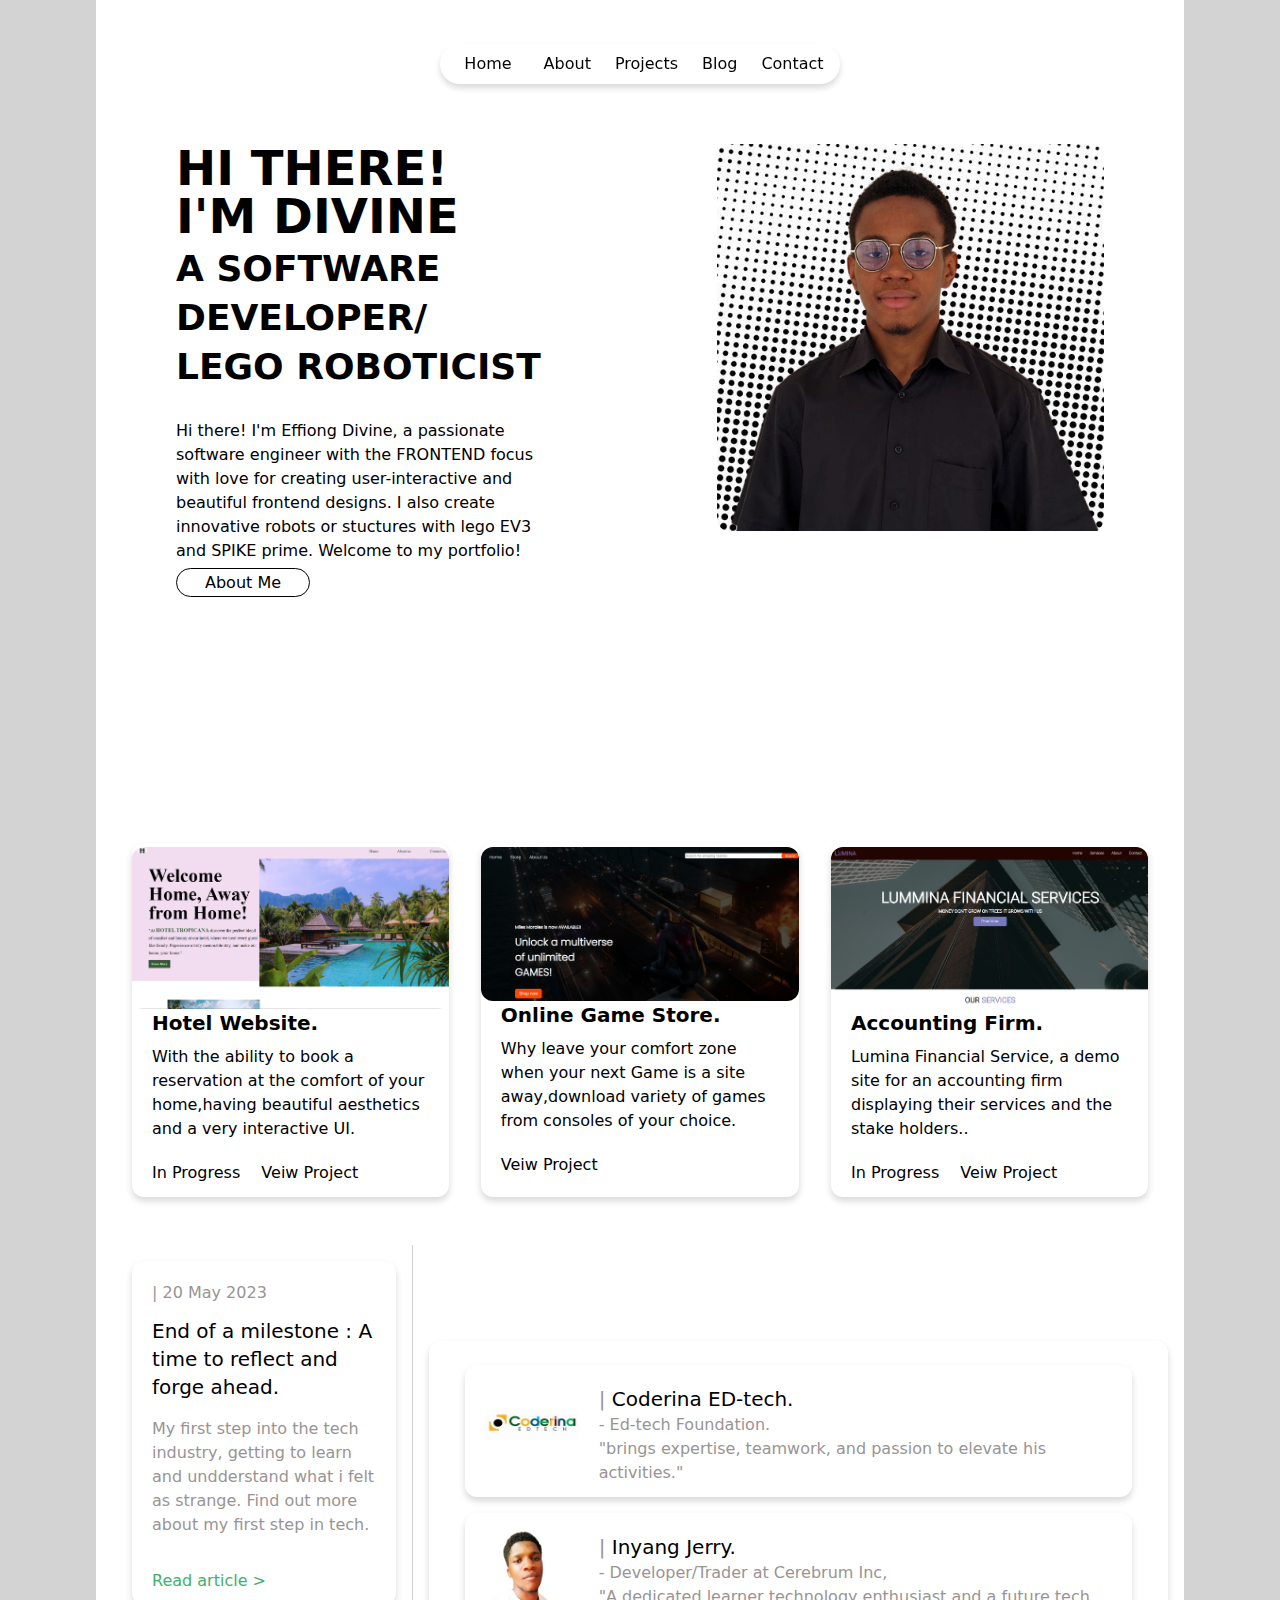
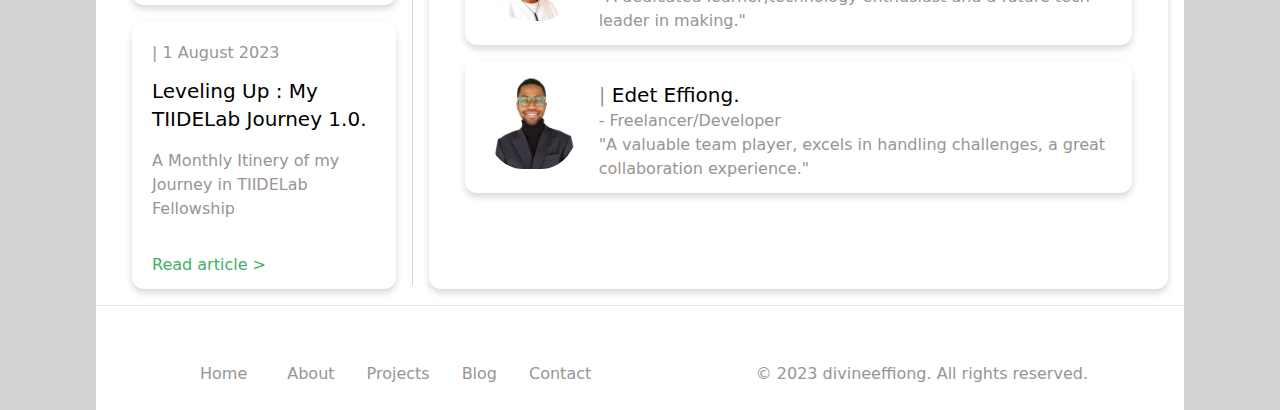
<file: index.html>
<!DOCTYPE html>
<html lang="en">
<head>
    <meta charset="UTF-8">
    <meta name="viewport" content="width=device-width, initial-scale=1.0">
    <link rel="stylesheet" href="/output.css">
    <link rel="preconnect" href="https://fonts.googleapis.com">
    <link rel="preconnect" href="https://fonts.gstatic.com" crossorigin>
    <link href="https://fonts.googleapis.com/css2?family=Poppins:ital,wght@1,300&display=swap" rel="stylesheet">
    <link rel="stylesheet" href="https://cdnjs.cloudflare.com/ajax/libs/font-awesome/6.4.0/css/all.min.css" integrity="sha512-iecdLmaskl7CVkqkXNQ/ZH/XLlvWZOJyj7Yy7tcenmpD1ypASozpmT/E0iPtmFIB46ZmdtAc9eNBvH0H/ZpiBw==" crossorigin="anonymous" referrerpolicy="no-referrer" />
    <title>Portfolio</title>
    <link rel="website icon" type="png" href="/img/portfolio-removebg-preview.png">
</head>
<body class="pr-24 pl-24 bg-gray-100">
    <!-- landing page -->
    <section class=" bg-white pt-4">
        <!-- navigation menu -->
        <nav class=" pt-5">
            <ul class="space-x-6 text-right flex rounded-3xl bg-white w-80 justify-center ml-auto mr-auto custom-shadow custom-fixed" >
                <li class="m-2 "><a href="/index.html">Home</a></li>
                <li class="m-2 "><a href="/HTML/about.html">About</a></li>
                <li class="m-2 "><a href="/HTML/project.html">Projects</a></li>
                <li class="m-2 "><a href="/HTML/blog.html">Blog</a></li>
                <li class="m-2 "><a href="/HTML/contact.html">Contact</a></li>
            </ul>
        </nav>
        <!-- TEXT AND IMAGE -->
        <section class="w-64 flex pt-40 ">
            <div class="p-20 w-1/3">
                <p class="text-5xl font-extrabold pb-4">
                    HI THERE! <br> I'M DIVINE <br><span class="text-4xl">A SOFTWARE DEVELOPER/ <br>LEGO ROBOTICIST </span>
                </p>
                <p class="pb-2">
                    Hi there! I'm Effiong Divine, a passionate software engineer with the FRONTEND focus   with love for creating user-interactive and beautiful frontend designs. I also create innovative robots or stuctures with lego EV3 and SPIKE prime. Welcome to my portfolio!
                </p>
                <div>
                    <p class="pb-4">
                        <a href="/HTML/about.html" class="border border-black rounded-3xl p-1.5 text-black pt-1 pb-1 pl-7 pr-7">About Me</a>
                    </p>
                    <p class="space-x-4">
                        <i class="fa-brands fa-square-twitter fa-2xl" style="color: #000000;"></i> 
                        <i class="fa-brands fa-linkedin fa-2xl" style="color: #000000;"></i> 
                        <a href="https://github.com/hellodivine"><i class="fa-brands fa-square-github fa-2xl" style="color: #0c0d0d;"></i> </a>
                        <a href="divineeffiong87@gmail.com"><i class="fa-solid fa-square-envelope fa-2xl" style="color: #000000;"></i></a>
                        <i class="fa-brands fa-square-whatsapp fa-2xl" style="color: #000000;"></i>
                    </p>
                </div>
            </div>
            <div class="p-20">
                <div class="custom-bg rounded-xl ">
                    <img src="/IMG/portfolio-removebg-preview.png" alt="Portfolio img">
                </div>
            </div>
        </section>
        <!-- MINI PROJECT SECTION -->
        <section>
            <div class="flex mt-5 pl-5 pr-5 pb-4">
                <div class="m-4 bg-white custom-shadow rounded-xl pt-1">
                    <img src="/IMG/hotel tropicana.png" alt="project" class="rounded-xl">
                    <p class="pr-5 pl-5 text-xl font-bold">Hotel Website.</p>
                    <p class="pr-5 pl-5 pt-2 pb-3">With the ability to book a reservation at the comfort of your home,having beautiful aesthetics and a very interactive UI.</p>
                    <div class="pr-5 pl-5 pt-2 pb-3 space-x-4">
                        <button><a href=""><i class="fa-solid fa-code-branch" style="color: #050505;"></i> In Progress</a></button>
                        <a href=""><i class="fa-solid fa-link" style="color: #000000;"></i> Veiw Project</a>
                    </div>
                </div>
                <div class="m-4 bg-white custom-shadow rounded-xl pt-1">
                    <img src="/IMG/game.png" alt="project"class="rounded-xl">
                    <p class="pr-5 pl-5 text-xl font-bold">Online Game Store.</p>
                    <p class="pr-5 pl-5 pt-2 pb-3">Why leave your comfort zone when your next Game is a site away,download variety of games from consoles of your choice.</p>
                    <div class="pr-5 pl-5 pt-2 pb-3 space-x-4">
                        <a href=""><i class="fa-solid fa-link" style="color: #000000;"></i> Veiw Project</a>
                    </div>
                </div>
                <div class="m-4 bg-white custom-shadow rounded-xl pt-1">
                    <img src="/IMG/lumina.png" alt="project"class="rounded-xl">
                    <p class="pr-5 pl-5 text-xl font-bold">Accounting Firm.</p>
                    <p class="pr-5 pl-5 pt-2 pb-3">Lumina Financial Service, a demo site for an accounting firm displaying their services and the stake holders..</p>
                    <div class="pr-5 pl-5 pt-2 pb-3 space-x-4">
                        <button><a href=""><i class="fa-solid fa-code-branch" style="color: #050505;"></i> In Progress</a></button>
                        <a href=""><i class="fa-solid fa-link" style="color: #000000;"></i> Veiw Project</a>
                    </div>
                </div>
            </div>
            <div class="flex pl-5">
                <div class="w-1/2">
                    <div class="m-4 bg-white custom-shadow rounded-xl pr-5 pl-5 pt-2 pb-3">
                        <p class="pt-3 text-gray">| 20 May 2023</p>
                        <p class="pt-3 text-xl">End of a milestone : A time to reflect and forge ahead.</p>
                        <p class="pt-4 pb-4 text-gray">My first step into the tech industry, getting to learn and undderstand what i felt as strange. Find out more about my first step in tech.</p>
                        <a href="" class="pt-4 text-lime">Read article ></a>
                    </div>
                    <div class="m-4 bg-white custom-shadow rounded-xl pr-5 pl-5 pt-2 pb-3">
                        <p class="pt-3 text-gray">| 1 August 2023</p>
                        <p class="pt-3 text-xl">Leveling Up : My TIIDELab Journey 1.0.</p>
                        <p class="pt-4 pb-4 text-gray"> A Monthly Itinery of my Journey in TIIDELab Fellowship </p>
                        <a href="" class="pt-4 text-lime">Read article ></a>
                    </div>
                </div>
                <div class="vertical-line"></div>
                <div class="m-4 bg-white custom-shadow rounded-xl pr-5 pl-5 pt-2 pb-3 mt-5">
                    <div class="m-4 bg-white custom-shadow rounded-xl pt-1 flex h-auto pb-3">
                        <img src="/IMG/1620034977269.jpeg" alt="image" class="rounded-full pr-5 pl-5 pt-2 pb-3 custom-img">
                        <div class="mt-4 ">
                            <p class="text-xl"><span class="text-gray">|</span> Coderina ED-tech.</p>
                            <p class="text-gray">- Ed-tech Foundation.</p>
                            <p class="m-5 text-gray"> "brings expertise, teamwork, and passion to elevate his activities."</p>    
                        </div>
                    </div>
                    <div class="m-4 bg-white custom-shadow rounded-xl pt-1 flex h-auto pb-3">
                        <img src="/IMG/jerry.png" alt="image" class="rounded-full pr-5 pl-5 pt-2 pb-3 custom-img">
                        <div class="mt-4">
                            <p class="text-xl"><span class="text-gray">|</span> Inyang Jerry.</p>
                            <p class="text-gray">- Developer/Trader at Cerebrum Inc,</p>
                            <p  class="text-gray"> "A dedicated learner,technology enthusiast and a future tech leader in making."<p>    
                        </div>
                    </div>
                    <div class="m-4 bg-white custom-shadow rounded-xl pt-1 flex h-auto pb-3">
                        <img src="/IMG/edet.png" alt="image" class="rounded-full pr-5 pl-5 pt-2 pb-3 custom-img">
                        <div class="mt-4">
                            <p class="text-xl"><span class="text-gray">|</span> Edet Effiong.</p>
                            <p  class="text-gray text-lg">- Freelancer/Developer</p>
                            <p  class="text-gray">"A valuable team player, excels in handling challenges, a great collaboration experience."</p>    
                        </div>
                    </div>
                </div>
            </div>
            <hr>
        </section>
    </section>
    <footer class=" bg-white pb-1">
        <div class="flex pr-24 pl-24">
            <nav class=" pt-5">
                <ul class="space-x-8 flex w-80 pb-3 text-gray" >
                    <li class="m-2 "><a href="/index.html">Home</a></li>
                    <li class="m-2 "><a href="/HTML/about.html">About</a></li>
                    <li class="m-2 "><a href="/HTML/project.html">Projects</a></li>
                    <li class="m-2 "><a href="/HTML/blog.html">Blog</a></li>
                    <li class="m-2 "><a href="/HTML/contact.html">Contact</a></li>
                </ul>
            </nav>
            <div class="text-right w-full">
                <p class="text-gray pt-5/1/2 item-left justify-left pb-3">&copy; 2023 divineeffiong. All rights reserved.</p>
            </div>
        </div>
    </footer>
</body>
</html>
</file>
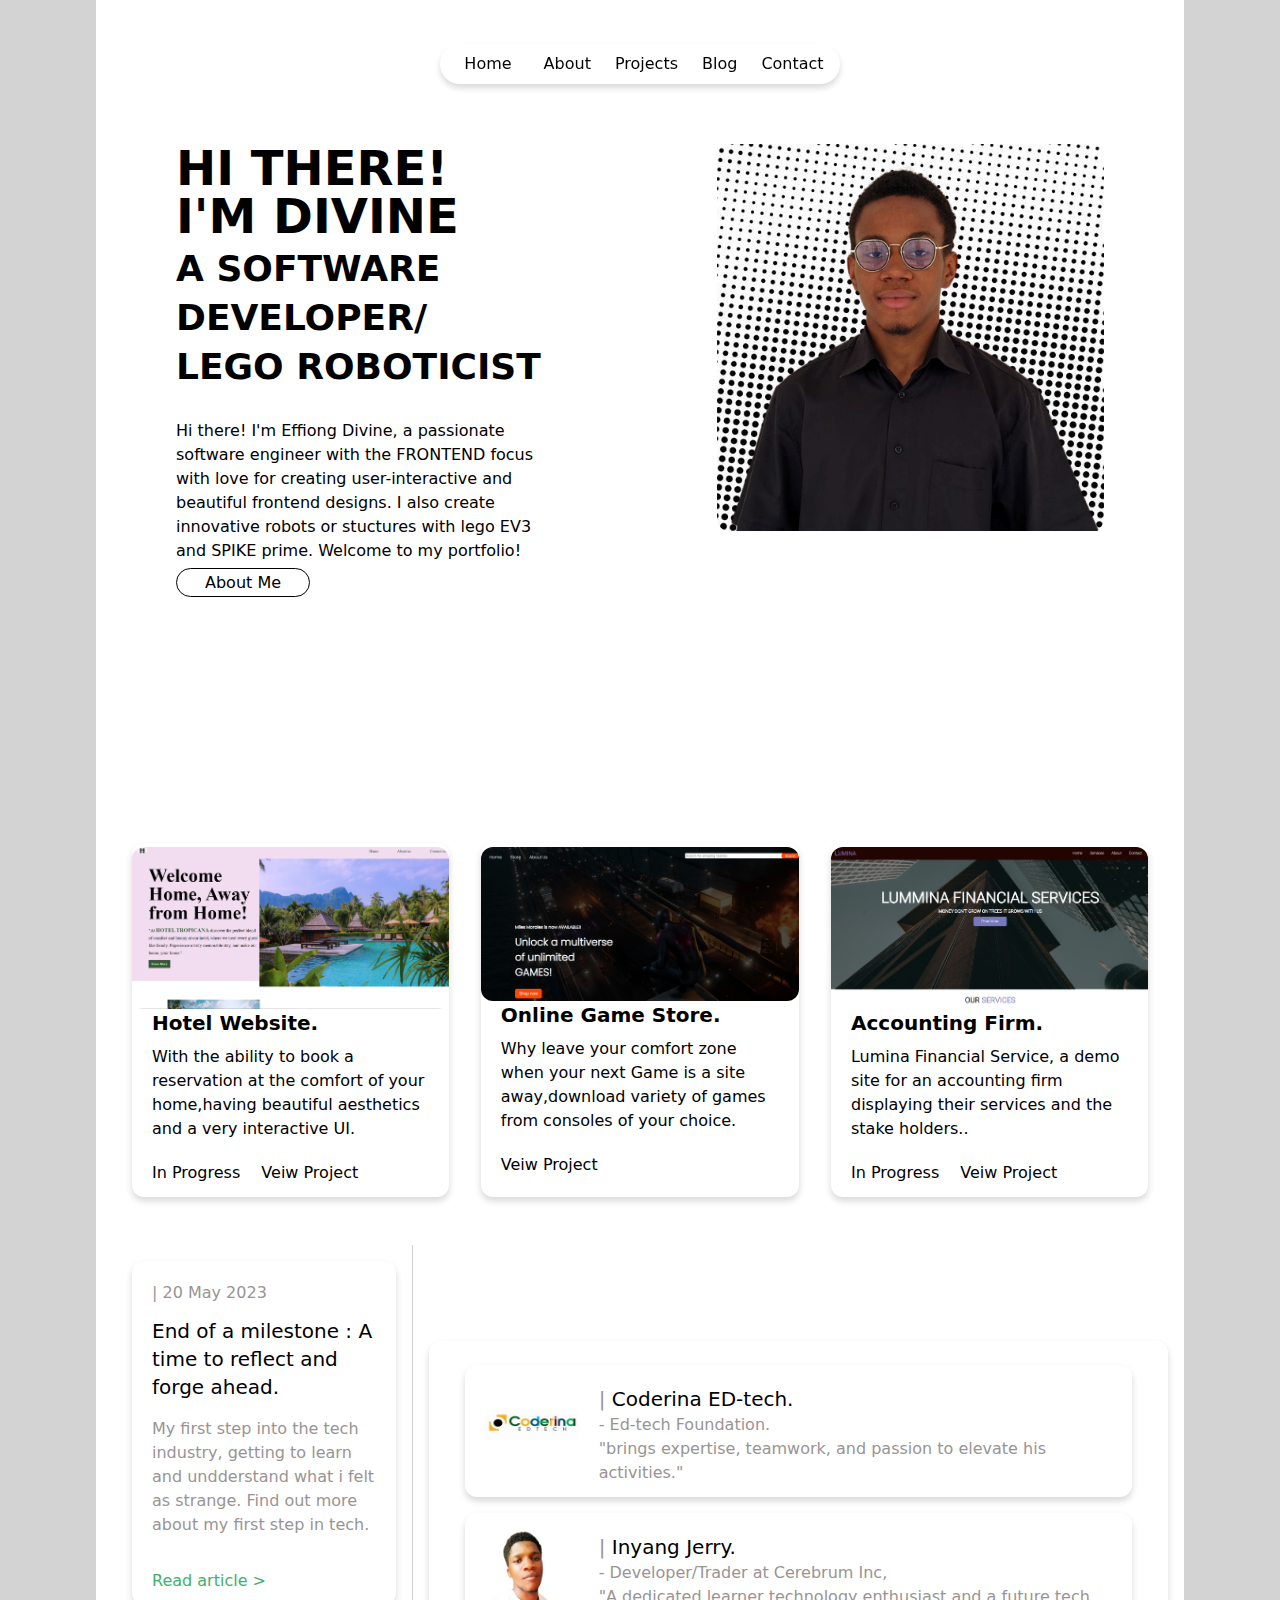
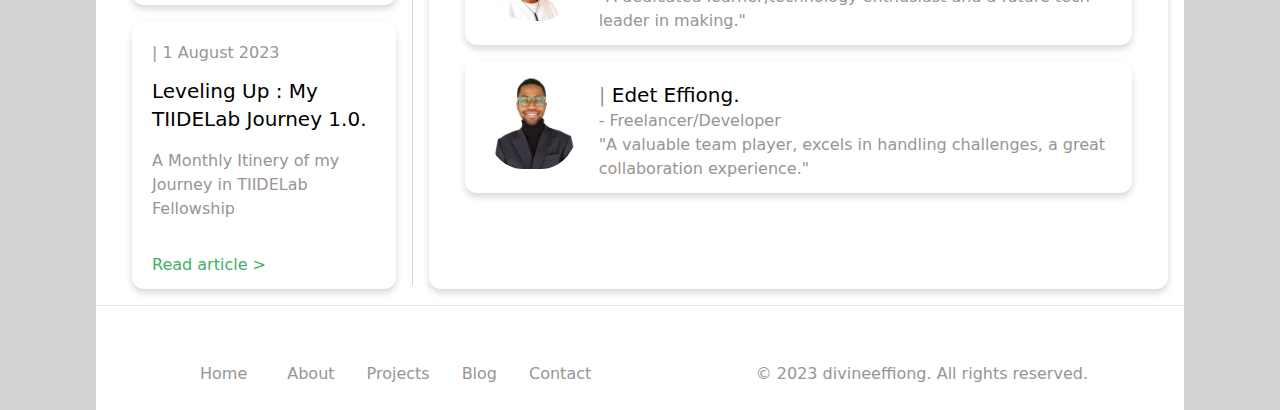
<file: HTML/index.html>
<!DOCTYPE html>
<html lang="en">
<head>
    <meta charset="UTF-8">
    <meta name="viewport" content="width=device-width, initial-scale=1.0">
    <link rel="stylesheet" href="/output.css">
    <link rel="preconnect" href="https://fonts.googleapis.com">
    <link rel="preconnect" href="https://fonts.gstatic.com" crossorigin>
    <link href="https://fonts.googleapis.com/css2?family=Poppins:ital,wght@1,300&display=swap" rel="stylesheet">
    <link rel="stylesheet" href="https://cdnjs.cloudflare.com/ajax/libs/font-awesome/6.4.0/css/all.min.css" integrity="sha512-iecdLmaskl7CVkqkXNQ/ZH/XLlvWZOJyj7Yy7tcenmpD1ypASozpmT/E0iPtmFIB46ZmdtAc9eNBvH0H/ZpiBw==" crossorigin="anonymous" referrerpolicy="no-referrer" />
    <title>Portfolio</title>
    <link rel="website icon" type="png" href="/img/portfolio-removebg-preview.png">
</head>
<body class="pr-24 pl-24 bg-gray-100">
    <!-- landing page -->
    <section class=" bg-white pt-4">
        <!-- navigation menu -->
        <nav class=" pt-5">
            <ul class="space-x-6 text-right flex rounded-3xl bg-white w-80 justify-center ml-auto mr-auto custom-shadow custom-fixed" >
                <li class="m-2 "><a href="/HTML/index.html">Home</a></li>
                <li class="m-2 "><a href="/HTML/about.html">About</a></li>
                <li class="m-2 "><a href="/HTML/project.html">Projects</a></li>
                <li class="m-2 "><a href="/HTML/blog.html">Blog</a></li>
                <li class="m-2 "><a href="/HTML/contact.html">Contact</a></li>
            </ul>
        </nav>
        <!-- TEXT AND IMAGE -->
        <section class="w-64 flex pt-40 ">
            <div class="p-20 w-1/3">
                <p class="text-5xl font-extrabold pb-4">
                    HI THERE! <br> I'M DIVINE <br><span class="text-4xl">A SOFTWARE DEVELOPER/ <br>LEGO ROBOTICIST </span>
                </p>
                <p class="pb-2">
                    Hi there! I'm Effiong Divine, a passionate software engineer with the FRONTEND focus   with love for creating user-interactive and beautiful frontend designs. I also create innovative robots or stuctures with lego EV3 and SPIKE prime. Welcome to my portfolio!
                </p>
                <div>
                    <p class="pb-4">
                        <a href="/about.html" class="border border-black rounded-3xl p-1.5 text-black pt-1 pb-1 pl-7 pr-7">About Me</a>
                    </p>
                    <p class="space-x-4">
                        <i class="fa-brands fa-square-twitter fa-2xl" style="color: #000000;"></i> 
                        <i class="fa-brands fa-linkedin fa-2xl" style="color: #000000;"></i> 
                        <a href="https://github.com/hellodivine"><i class="fa-brands fa-square-github fa-2xl" style="color: #0c0d0d;"></i> </a>
                        <a href="divineeffiong87@gmail.com"><i class="fa-solid fa-square-envelope fa-2xl" style="color: #000000;"></i></a>
                        <i class="fa-brands fa-square-whatsapp fa-2xl" style="color: #000000;"></i>
                    </p>
                </div>
            </div>
            <div class="p-20">
                <div class="custom-bg rounded-xl ">
                    <img src="/IMG/portfolio-removebg-preview.png" alt="Portfolio img">
                </div>
            </div>
        </section>
        <!-- MINI PROJECT SECTION -->
        <section>
            <div class="flex mt-5 pl-5 pr-5 pb-4">
                <div class="m-4 bg-white custom-shadow rounded-xl pt-1">
                    <img src="/IMG/hotel tropicana.png" alt="project" class="rounded-xl">
                    <p class="pr-5 pl-5 text-xl font-bold">Hotel Website.</p>
                    <p class="pr-5 pl-5 pt-2 pb-3">With the ability to book a reservation at the comfort of your home,having beautiful aesthetics and a very interactive UI.</p>
                    <div class="pr-5 pl-5 pt-2 pb-3 space-x-4">
                        <button><a href=""><i class="fa-solid fa-code-branch" style="color: #050505;"></i> In Progress</a></button>
                        <a href=""><i class="fa-solid fa-link" style="color: #000000;"></i> Veiw Project</a>
                    </div>
                </div>
                <div class="m-4 bg-white custom-shadow rounded-xl pt-1">
                    <img src="/IMG/game.png" alt="project"class="rounded-xl">
                    <p class="pr-5 pl-5 text-xl font-bold">Online Game Store.</p>
                    <p class="pr-5 pl-5 pt-2 pb-3">Why leave your comfort zone when your next Game is a site away,download variety of games from consoles of your choice.</p>
                    <div class="pr-5 pl-5 pt-2 pb-3 space-x-4">
                        <a href=""><i class="fa-solid fa-link" style="color: #000000;"></i> Veiw Project</a>
                    </div>
                </div>
                <div class="m-4 bg-white custom-shadow rounded-xl pt-1">
                    <img src="/IMG/lumina.png" alt="project"class="rounded-xl">
                    <p class="pr-5 pl-5 text-xl font-bold">Accounting Firm.</p>
                    <p class="pr-5 pl-5 pt-2 pb-3">Lumina Financial Service, a demo site for an accounting firm displaying their services and the stake holders..</p>
                    <div class="pr-5 pl-5 pt-2 pb-3 space-x-4">
                        <button><a href=""><i class="fa-solid fa-code-branch" style="color: #050505;"></i> In Progress</a></button>
                        <a href=""><i class="fa-solid fa-link" style="color: #000000;"></i> Veiw Project</a>
                    </div>
                </div>
            </div>
            <div class="flex pl-5">
                <div class="w-1/2">
                    <div class="m-4 bg-white custom-shadow rounded-xl pr-5 pl-5 pt-2 pb-3">
                        <p class="pt-3 text-gray">| 20 May 2023</p>
                        <p class="pt-3 text-xl">End of a milestone : A time to reflect and forge ahead.</p>
                        <p class="pt-4 pb-4 text-gray">My first step into the tech industry, getting to learn and undderstand what i felt as strange. Find out more about my first step in tech.</p>
                        <a href="" class="pt-4 text-lime">Read article ></a>
                    </div>
                    <div class="m-4 bg-white custom-shadow rounded-xl pr-5 pl-5 pt-2 pb-3">
                        <p class="pt-3 text-gray">| 1 August 2023</p>
                        <p class="pt-3 text-xl">Leveling Up : My TIIDELab Journey 1.0.</p>
                        <p class="pt-4 pb-4 text-gray"> A Monthly Itinery of my Journey in TIIDELab Fellowship </p>
                        <a href="" class="pt-4 text-lime">Read article ></a>
                    </div>
                </div>
                <div class="vertical-line"></div>
                <div class="m-4 bg-white custom-shadow rounded-xl pr-5 pl-5 pt-2 pb-3 mt-5">
                    <div class="m-4 bg-white custom-shadow rounded-xl pt-1 flex h-auto pb-3">
                        <img src="/IMG/1620034977269.jpeg" alt="image" class="rounded-full pr-5 pl-5 pt-2 pb-3 custom-img">
                        <div class="mt-4 ">
                            <p class="text-xl"><span class="text-gray">|</span> Coderina ED-tech.</p>
                            <p class="text-gray">- Ed-tech Foundation.</p>
                            <p class="m-5 text-gray"> "brings expertise, teamwork, and passion to elevate his activities."</p>    
                        </div>
                    </div>
                    <div class="m-4 bg-white custom-shadow rounded-xl pt-1 flex h-auto pb-3">
                        <img src="/IMG/jerry.png" alt="image" class="rounded-full pr-5 pl-5 pt-2 pb-3 custom-img">
                        <div class="mt-4">
                            <p class="text-xl"><span class="text-gray">|</span> Inyang Jerry.</p>
                            <p class="text-gray">- Developer/Trader at Cerebrum Inc,</p>
                            <p  class="text-gray"> "A dedicated learner,technology enthusiast and a future tech leader in making."<p>    
                        </div>
                    </div>
                    <div class="m-4 bg-white custom-shadow rounded-xl pt-1 flex h-auto pb-3">
                        <img src="/IMG/edet.png" alt="image" class="rounded-full pr-5 pl-5 pt-2 pb-3 custom-img">
                        <div class="mt-4">
                            <p class="text-xl"><span class="text-gray">|</span> Edet Effiong.</p>
                            <p  class="text-gray text-lg">- Freelancer/Developer</p>
                            <p  class="text-gray">"A valuable team player, excels in handling challenges, a great collaboration experience."</p>    
                        </div>
                    </div>
                </div>
            </div>
            <hr>
        </section>
    </section>
    <footer class=" bg-white pb-1">
        <div class="flex pr-24 pl-24">
            <nav class=" pt-5">
                <ul class="space-x-8 flex w-80 pb-3 text-gray" >
                    <li class="m-2 "><a href="/HTML/index.html">Home</a></li>
                    <li class="m-2 "><a href="/HTML/about.html">About</a></li>
                    <li class="m-2 "><a href="/HTML/project.html">Projects</a></li>
                    <li class="m-2 "><a href="/HTML/blog.html">Blog</a></li>
                    <li class="m-2 "><a href="/HTML/contact.html">Contact</a></li>
                </ul>
            </nav>
            <div class="text-right w-full">
                <p class="text-gray pt-5/1/2 item-left justify-left pb-3">&copy; 2023 divineeffiong. All rights reserved.</p>
            </div>
        </div>
    </footer>
</body>
</html>
</file>
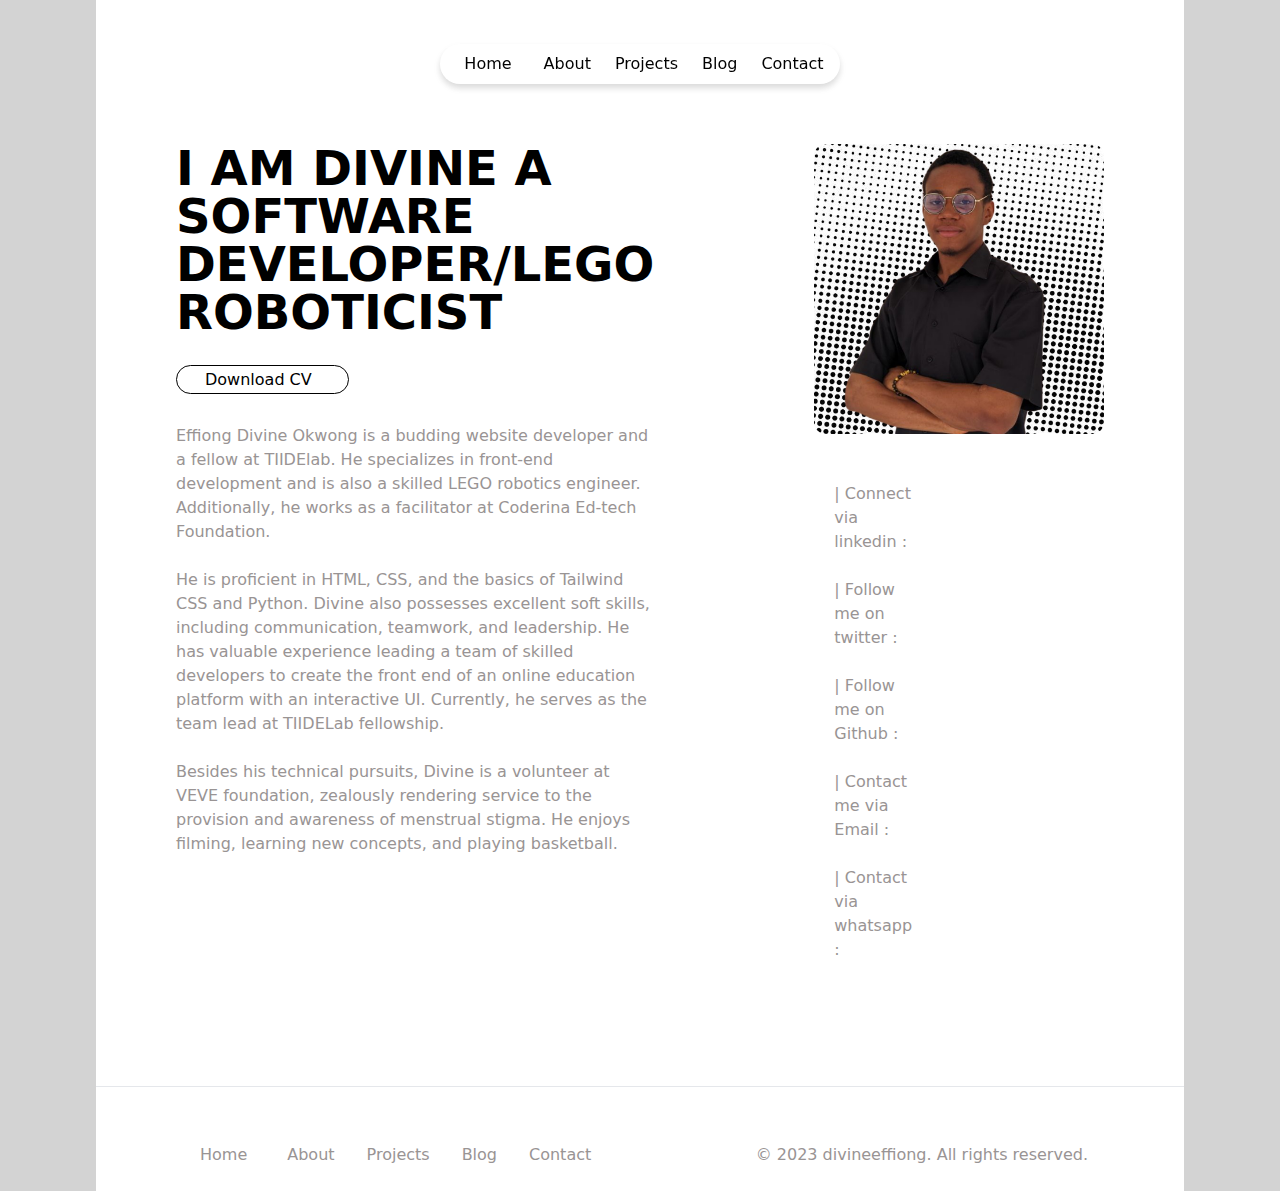
<file: about.html>
<!DOCTYPE html>
<html lang="en">
<head>
    <meta charset="UTF-8">
    <meta name="viewport" content="width=device-width, initial-scale=1.0">
    <link rel="stylesheet" href="output.css">
    <link rel="preconnect" href="https://fonts.googleapis.com">
    <link rel="preconnect" href="https://fonts.gstatic.com" crossorigin>
    <link href="https://fonts.googleapis.com/css2?family=Poppins:ital,wght@1,300&display=swap" rel="stylesheet">
    <link rel="stylesheet" href="https://cdnjs.cloudflare.com/ajax/libs/font-awesome/6.4.0/css/all.min.css" integrity="sha512-iecdLmaskl7CVkqkXNQ/ZH/XLlvWZOJyj7Yy7tcenmpD1ypASozpmT/E0iPtmFIB46ZmdtAc9eNBvH0H/ZpiBw==" crossorigin="anonymous" referrerpolicy="no-referrer" />
    <title>Portfolio</title>
    <link rel="website icon" type="png" href="/portfolio-removebg-preview.png">
</head>
<body class="pr-24 pl-24 bg-gray-100">
    <!-- landing page -->
    <section class=" bg-white pt-4">
        <!-- navigation menu -->
        <nav class=" pt-5">
            <ul class="space-x-6 text-right flex rounded-3xl bg-white w-80 justify-center ml-auto mr-auto custom-shadow custom-fixed" >
                <li class="m-2 "><a href="/index.html">Home</a></li>
                <li class="m-2 "><a href="/about.html">About</a></li>
                <li class="m-2 "><a href="/project.html">Projects</a></li>
                <li class="m-2 "><a href="/blog.html">Blog</a></li>
                <li class="m-2 "><a href="/contact.html">Contact</a></li>
            </ul>
        </nav>
        <!-- TEXT AND IMAGE -->
        <section class="w-full flex pt-40 ">
            <div class="p-20 w-1/3">
                <p class="text-5xl font-extrabold pb-4">
                    I AM DIVINE A SOFTWARE DEVELOPER/LEGO ROBOTICIST
                    <p class="pb-4">
                        <a href="/Effiong divine (1).pdf" target="_blank" class="border border-black rounded-3xl p-1.5 text-black pt-1 pb-1 pl-7 pr-7">Download CV <i class="fa-solid fa-download bg-white p-1 rounded-full" style="color:     #000000;"></i></a>
                    </p>
                </p>
                <p class="pb-2 text-gray">
                    Effiong Divine Okwong is a budding website developer and a fellow at TIIDElab. He specializes in front-end development and is also a skilled LEGO robotics engineer. Additionally, he works as a facilitator at Coderina Ed-tech Foundation. <br> <br>
                    He is proficient in HTML, CSS, and the basics of Tailwind CSS and Python. Divine also possesses excellent soft skills, including communication, teamwork, and leadership. He has valuable experience leading a team of skilled developers to create the front end of an online education platform with an interactive UI. Currently, he serves as the team lead at TIIDELab fellowship. <br> <br>
                    Besides his technical pursuits, Divine is a volunteer at VEVE foundation, zealously rendering service to the provision and awareness of menstrual stigma. He enjoys filming, learning new concepts, and playing basketball. <br> <br>
                </p>
            </div>
            <div class="p-20">
                <div class="custom-bg rounded-xl ">
                    <img src="/aboutimg-removebg-preview.png" alt="Portfolio img">
                </div>
                <div class="p-5 flex text-gray pt-5">
                    <div>
                       <p>| Connect via linkedin : </p><br>
                       <p>| Follow me on twitter : </p><br>
                       <p>| Follow me on Github : </p><br>
                       <p>| Contact me via Email : </p><br>
                       <p>| Contact via whatsapp : </p><br>
                    </div>
                    <div class="pl-2">
                        <i class="fa-brands fa-linkedin fa-2xl" style="color: #000000;"></i> <br><br>
                        <i class="fa-brands fa-square-twitter fa-2xl pb-2" style="color: #000000;"></i> <br><br>
                        <i class="fa-brands fa-square-github fa-2xl" style="color: #0c0d0d;"></i> <br><br>
                        <i class="fa-solid fa-square-envelope fa-2xl" style="color: #000000;"></i> <br><br>
                        <i class="fa-brands fa-square-whatsapp fa-2xl" style="color: #000000;"></i> <br><br>
                    </div>
                    <div class="p-5 flex">
                    </div>
                    <div class="p-5 flex">
                    </div>
                    <div class="p-5 flex">
                    </div>
                    <div class="p-5 flex">
                    </div>
                </div>
            </div>
        </section>

        <hr>
    <footer class=" bg-white pb-1">
        <div class="flex pr-24 pl-24">
            <nav class=" pt-5">
                <ul class="space-x-8 flex w-80 pb-3 text-gray" >
                    <li class="m-2 "><a href="/index.html">Home</a></li>
                    <li class="m-2 "><a href="/about.html">About</a></li>
                    <li class="m-2 "><a href="/project.html">Projects</a></li>
                    <li class="m-2 "><a href="/blog.html">Blog</a></li>
                    <li class="m-2 "><a href="/contact.html">Contact</a></li>
                </ul>
            </nav>
            
            <div class="text-right w-full">
                <p class="text-gray pt-5/1/2 item-left justify-left pb-3">&copy; 2023 divineeffiong. All rights reserved.</p>
            </div>
        </div>
    </footer>
</body>
</html>
</file>
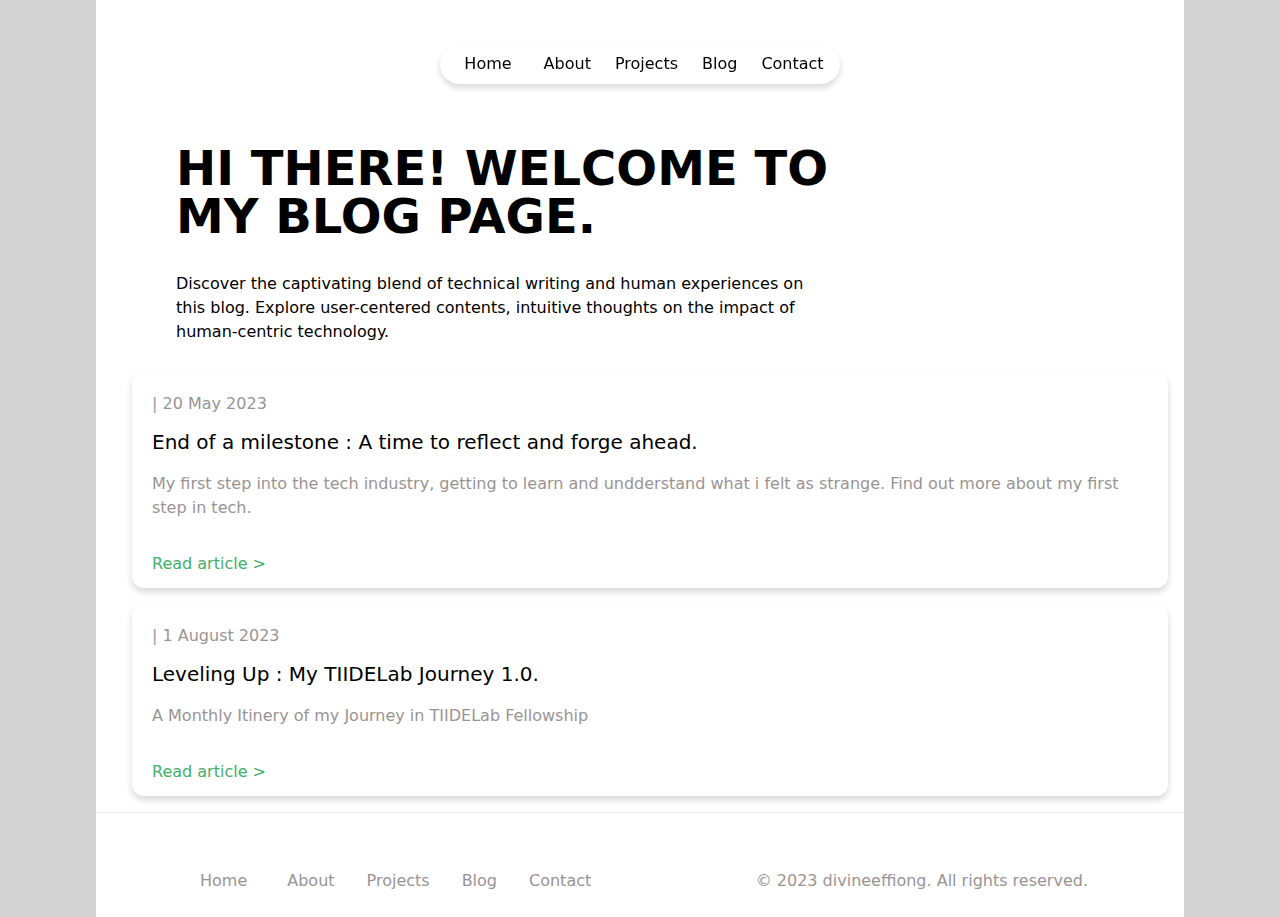
<file: blog.html>
<!DOCTYPE html>
<html lang="en">
<head>
    <meta charset="UTF-8">
    <meta name="viewport" content="width=device-width, initial-scale=1.0">
    <link rel="stylesheet" href="output.css">
    <link rel="preconnect" href="https://fonts.googleapis.com">
    <link rel="preconnect" href="https://fonts.gstatic.com" crossorigin>
    <link href="https://fonts.googleapis.com/css2?family=Poppins:ital,wght@1,300&display=swap" rel="stylesheet">
    <link rel="stylesheet" href="https://cdnjs.cloudflare.com/ajax/libs/font-awesome/6.4.0/css/all.min.css" integrity="sha512-iecdLmaskl7CVkqkXNQ/ZH/XLlvWZOJyj7Yy7tcenmpD1ypASozpmT/E0iPtmFIB46ZmdtAc9eNBvH0H/ZpiBw==" crossorigin="anonymous" referrerpolicy="no-referrer" />
    <title>Portfolio</title>
    <link rel="website icon" type="png" href="/portfolio-removebg-preview.png">
</head>
<body class="pr-24 pl-24 bg-gray-100">
    <!-- landing page -->
    <section class=" bg-white pt-4">
        <!-- navigation menu -->
        <nav class=" pt-5">
            <ul class="space-x-6 text-right flex rounded-3xl bg-white w-80 justify-center ml-auto mr-auto custom-shadow custom-fixed" >
                <li class="m-2 "><a href="/index.html">Home</a></li>
                <li class="m-2 "><a href="/about.html">About</a></li>
                <li class="m-2 "><a href="/project.html">Projects</a></li>
                <li class="m-2 "><a href="/blog.html">Blog</a></li>
                <li class="m-2 "><a href="/contact.html">Contact</a></li>
            </ul>
        </nav>
        <div class="p-20 pb-1 w-3/4">
            <p class="text-5xl font-extrabold pb-4">
                HI THERE! WELCOME TO MY BLOG PAGE.
            </p>
            <p class="pb-2">
                Discover the captivating blend of technical writing and human experiences on this blog. Explore user-centered contents, intuitive thoughts on the impact of human-centric technology.
            </p>
        </div>
        <div class="flex pl-5">
                <div class="">
                    <div class="m-4 bg-white custom-shadow rounded-xl pr-5 pl-5 pt-2 pb-3">
                        <p class="pt-3 text-gray">| 20 May 2023</p>
                        <p class="pt-3 text-xl">End of a milestone : A time to reflect and forge ahead.</p>
                        <p class="pt-4 pb-4 text-gray">My first step into the tech industry, getting to learn and undderstand what i felt as strange. Find out more about my first step in tech.</p>
                        <a href="" class="pt-4 text-lime">Read article ></a>
                    </div>
                    <div class="m-4 bg-white custom-shadow rounded-xl pr-5 pl-5 pt-2 pb-3">
                        <p class="pt-3 text-gray">| 1 August 2023</p>
                        <p class="pt-3 text-xl">Leveling Up : My TIIDELab Journey 1.0.</p>
                        <p class="pt-4 pb-4 text-gray"> A Monthly Itinery of my Journey in TIIDELab Fellowship </p>
                        <a href="" class="pt-4 text-lime">Read article ></a>
                    </div>
                </div>
    </section>
    <hr>
    <footer class=" bg-white pb-1">
        <div class="flex pr-24 pl-24">
            <nav class=" pt-5">
                <ul class="space-x-8 flex w-80 pb-3 text-gray" >
                    <li class="m-2 "><a href="/index.html">Home</a></li>
                    <li class="m-2 "><a href="/about.html">About</a></li>
                    <li class="m-2 "><a href="/project.html">Projects</a></li>
                    <li class="m-2 "><a href="/blog.html">Blog</a></li>
                    <li class="m-2 "><a href="/contact.html">Contact</a></li>
                </ul>
            </nav>
            <div class="text-right w-full">
                <p class="text-gray pt-5/1/2 item-left justify-left pb-3">&copy; 2023 divineeffiong. All rights reserved.</p>
            </div>
        </div>
    </footer>
</body>
</html>
</file>
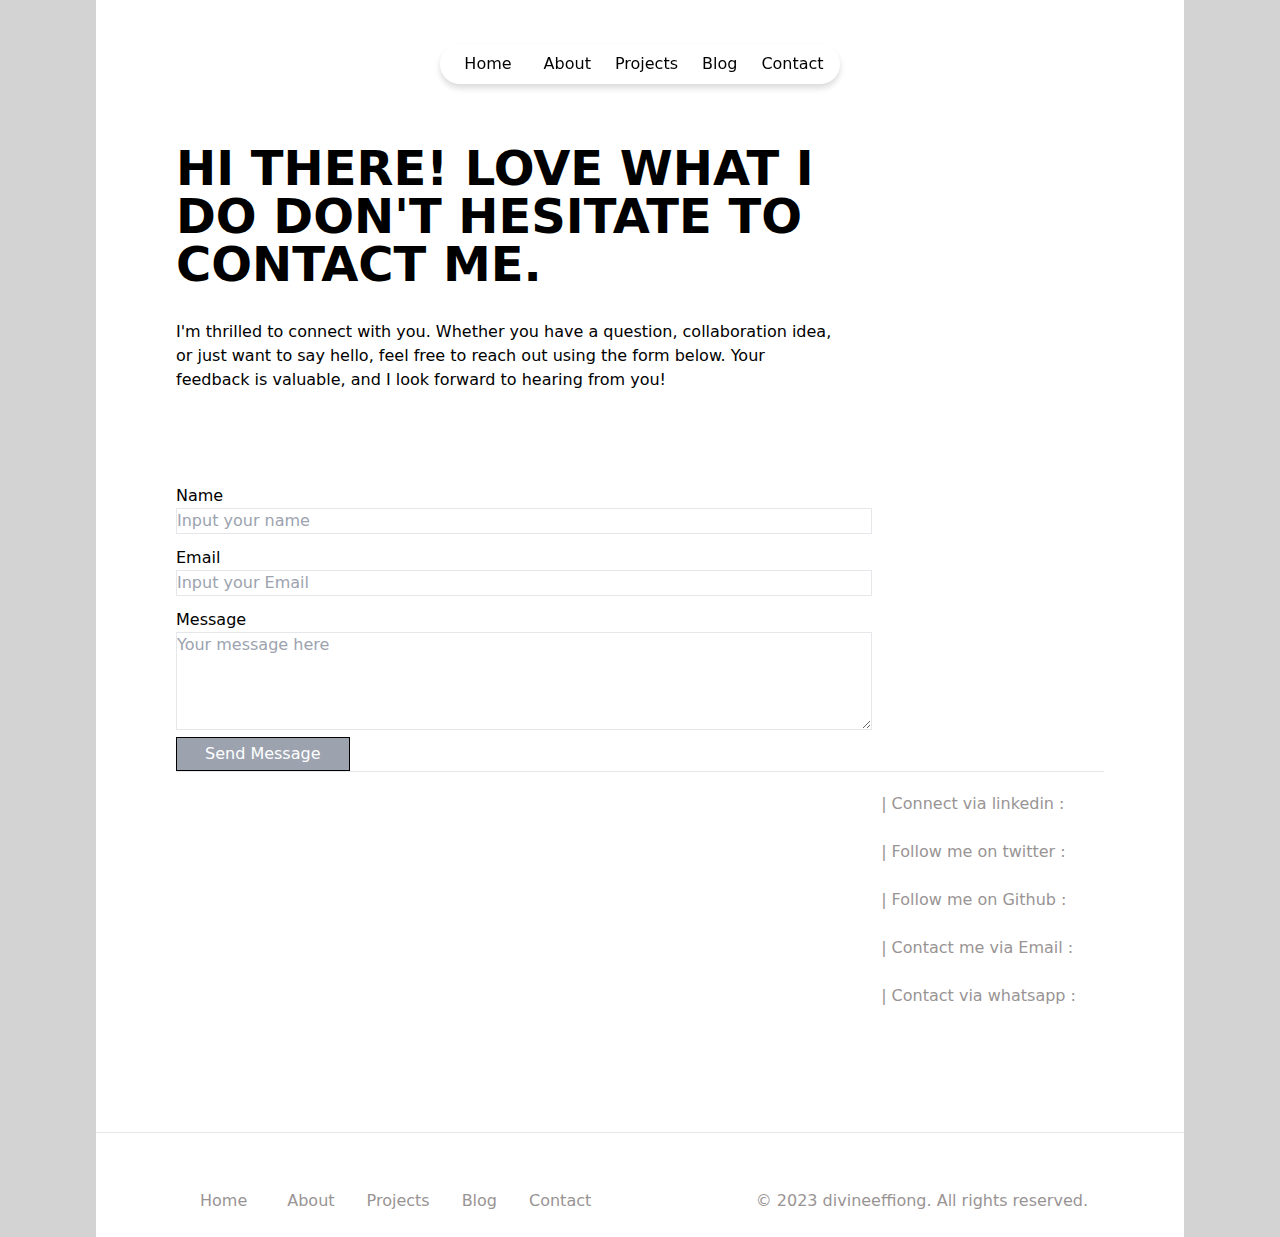
<file: contact.html>
<!DOCTYPE html>
<html lang="en">
<head>
    <meta charset="UTF-8">
    <meta name="viewport" content="width=device-width, initial-scale=1.0">
    <link rel="stylesheet" href="output.css">
    <link rel="preconnect" href="https://fonts.googleapis.com">
    <link rel="preconnect" href="https://fonts.gstatic.com" crossorigin>
    <link href="https://fonts.googleapis.com/css2?family=Poppins:ital,wght@1,300&display=swap" rel="stylesheet">
    <link rel="stylesheet" href="https://cdnjs.cloudflare.com/ajax/libs/font-awesome/6.4.0/css/all.min.css" integrity="sha512-iecdLmaskl7CVkqkXNQ/ZH/XLlvWZOJyj7Yy7tcenmpD1ypASozpmT/E0iPtmFIB46ZmdtAc9eNBvH0H/ZpiBw==" crossorigin="anonymous" referrerpolicy="no-referrer" />
    <title>Portfolio</title>
    <link rel="website icon" type="png" href="/portfolio-removebg-preview.png">
</head>
<body class="pr-24 pl-24 bg-gray-100">
    <!-- landing page -->
    <section class=" bg-white pt-4">
        <!-- navigation menu -->
        <nav class=" pt-5">
            <ul class="space-x-6 text-right flex rounded-3xl bg-white w-80 justify-center ml-auto mr-auto custom-shadow custom-fixed" >
                <li class="m-2 "><a href="/index.html">Home</a></li>
                <li class="m-2 "><a href="/about.html">About</a></li>
                <li class="m-2 "><a href="/project.html">Projects</a></li>
                <li class="m-2 "><a href="/blog.html">Blog</a></li>
                <li class="m-2 "><a href="/contact.html">Contact</a></li>
            </ul>
        </nav>
        <div class="p-20 pb-1 w-3/4">
            <p class="text-5xl font-extrabold pb-4">
                HI THERE! LOVE WHAT I DO DON'T HESITATE TO CONTACT ME.
            </p>
            <p class="pb-2">
                I'm thrilled to connect with you. Whether you have a question, collaboration idea, or just want to say hello, feel free to reach out using the form below. Your feedback is valuable, and I look forward to hearing from you!
            </p>
        </div>
        <section>
            <div class=" p-20">
                <div class="w-3/4">
                    <div class="">
                        <div class="bg-white p-8 rounded shadow-md w-96">
                            <form action="/submit" method="post">
                                <div class="pb-3">
                                    <label for="name" class="block text-gray-700 font-medium mb-2 text-lg">Name</label>
                                    <input type="text" id="name" name="name" placeholder="Input your name"
                                        class=" w-full border border-gray-300 px-4 py-2 rounded focus:outline-none focus:border-blue-500"
                                        required>
                                </div>
                                <div class="pb-3">
                                    <label for="email" class="block text-gray-700 font-medium mb-2">Email</label>
                                    <input type="email" id="email" name="email" placeholder="Input your Email"
                                        class="w-full border border-gray-300 px-4 py-2 rounded focus:outline-none focus:border-blue-500"
                                        required>
                                </div>
                                <div class="mb-4">
                                    <label for="message" class="block text-gray-700 font-medium mb-2">Message</label>
                                    <textarea id="message" name="message" rows="4" placeholder="Your message here"
                                        class="w-full border border-gray-300 px-4 py-2 rounded focus:outline-none focus:border-blue-500"
                                        required></textarea>
                                </div>
                                <div>
                                    <button type="submit"
                                        class="border border-black p-1.5 text-white pt-1 pb-1 pl-7 pr-7 bg-gray-400">Send
                                        Message</button>
                                </div>
                            </form>
                        </div>
                    </div>
                </div>
                <hr>
                <div class="p-5 flex text-gray pt-20 justify-end">
                    <div>
                       <p>| Connect via linkedin : </p><br>
                       <p>| Follow me on twitter : </p><br>
                       <p>| Follow me on Github : </p><br>
                       <p>| Contact me via Email : </p><br>
                       <p>| Contact via whatsapp : </p><br>
                    </div>
                    <div class="pl-2">
                        <i class="fa-brands fa-linkedin fa-2xl" style="color: #000000;"></i> <br><br>
                        <i class="fa-brands fa-square-twitter fa-2xl pb-2" style="color: #000000;"></i> <br><br>
                        <i class="fa-brands fa-square-github fa-2xl" style="color: #0c0d0d;"></i> <br><br>
                        <i class="fa-solid fa-square-envelope fa-2xl" style="color: #000000;"></i> <br><br>
                        <i class="fa-brands fa-square-whatsapp fa-2xl" style="color: #000000;"></i> <br><br>
                    </div>
                </div>
        </section>
    </section>
    <hr>
    <footer class=" bg-white pb-1">
        <div class="flex pr-24 pl-24">
            <nav class=" pt-5">
                <ul class="space-x-8 flex w-80 pb-3 text-gray" >
                <li class="m-2 "><a href="/index.html">Home</a></li>
                <li class="m-2 "><a href="/about.html">About</a></li>
                <li class="m-2 "><a href="/project.html">Projects</a></li>
                <li class="m-2 "><a href="/blog.html">Blog</a></li>
                <li class="m-2 "><a href="/contact.html">Contact</a></li>
                </ul>
            </nav>
            <div class="text-right w-full">
                <p class="text-gray pt-5/1/2 item-left justify-left pb-3">&copy; 2023 divineeffiong. All rights reserved.</p>
            </div>
        </div>
    </footer>
</body>
</html>
</file>
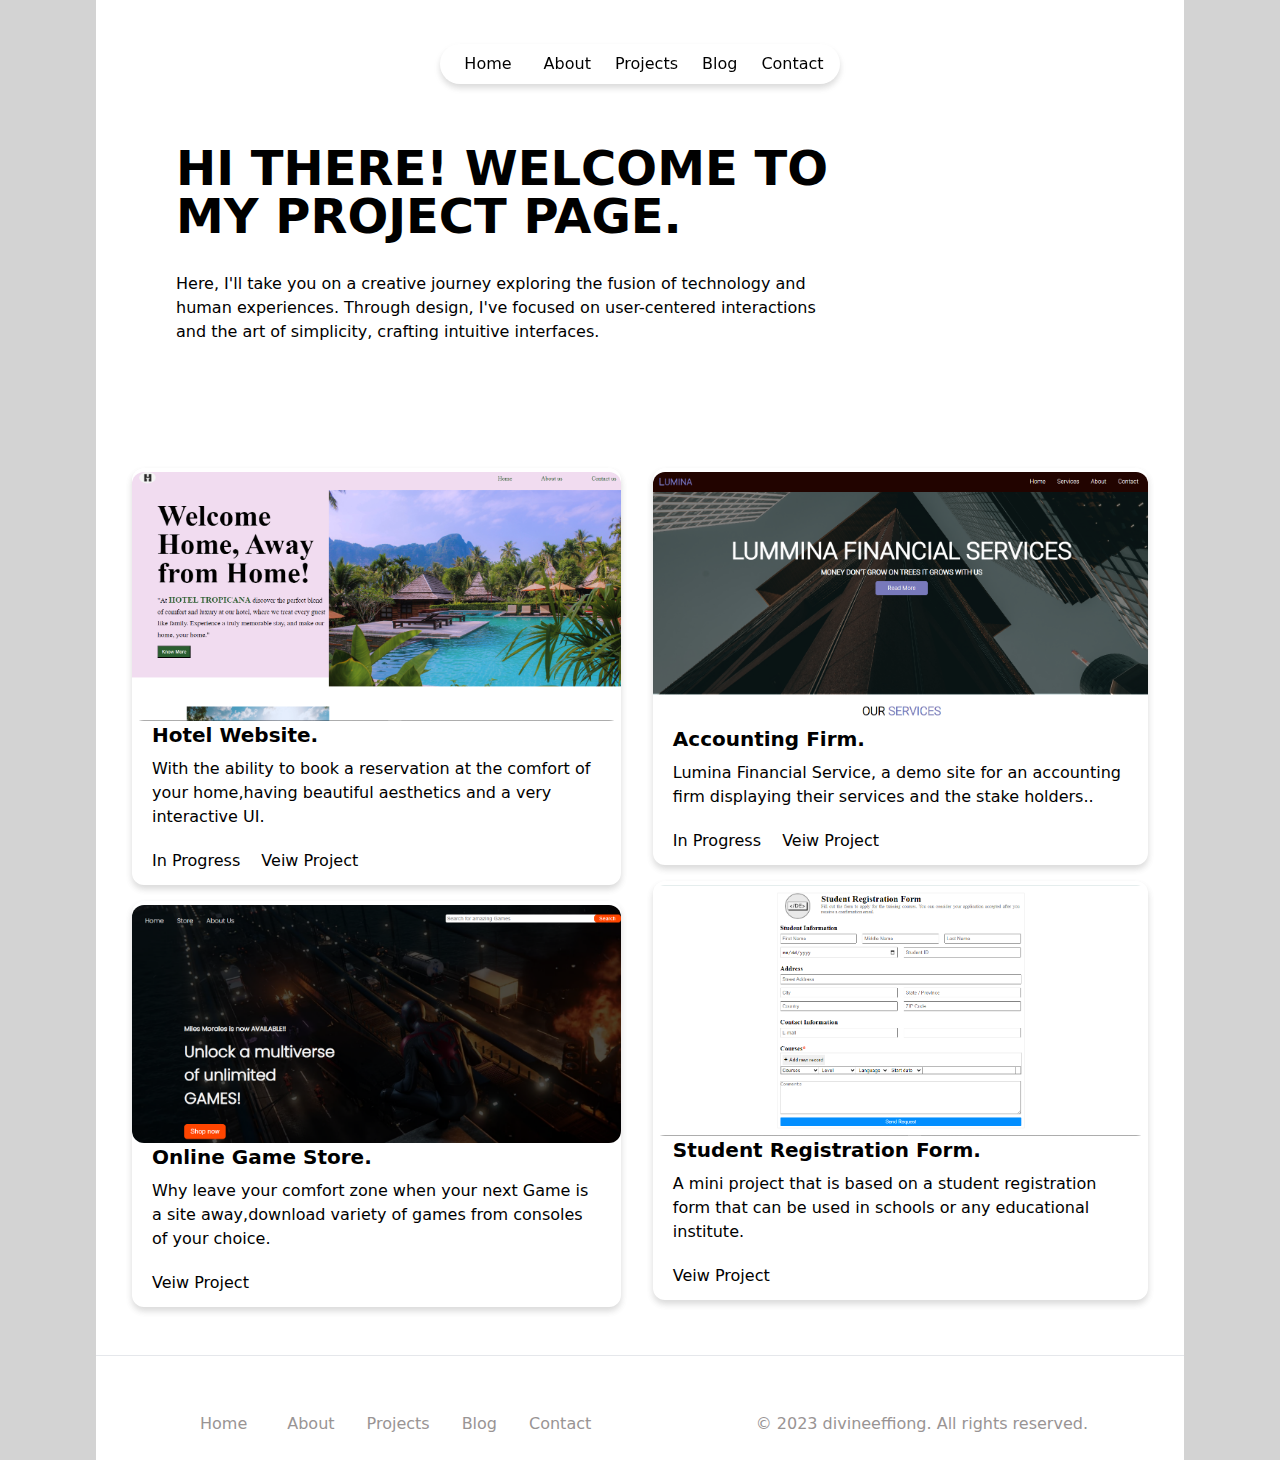
<file: project.html>
<!DOCTYPE html>
<html lang="en">
<head>
    <meta charset="UTF-8">
    <meta name="viewport" content="width=device-width, initial-scale=1.0">
    <link rel="stylesheet" href="output.css">
    <link rel="preconnect" href="https://fonts.googleapis.com">
    <link rel="preconnect" href="https://fonts.gstatic.com" crossorigin>
    <link href="https://fonts.googleapis.com/css2?family=Poppins:ital,wght@1,300&display=swap" rel="stylesheet">
    <link rel="stylesheet" href="https://cdnjs.cloudflare.com/ajax/libs/font-awesome/6.4.0/css/all.min.css" integrity="sha512-iecdLmaskl7CVkqkXNQ/ZH/XLlvWZOJyj7Yy7tcenmpD1ypASozpmT/E0iPtmFIB46ZmdtAc9eNBvH0H/ZpiBw==" crossorigin="anonymous" referrerpolicy="no-referrer" />
    <title>Portfolio</title>
    <link rel="website icon" type="png" href="/portfolio-removebg-preview.png">
</head>
<body class="pr-24 pl-24 bg-gray-100">
    <!-- landing page -->
    <section class=" bg-white pt-4">
        <!-- navigation menu -->
        <nav class=" pt-5">
            <ul class="space-x-6 text-right flex rounded-3xl bg-white w-80 justify-center ml-auto mr-auto custom-shadow custom-fixed" >
                <li class="m-2 "><a href="/index.html">Home</a></li>
                <li class="m-2 "><a href="/about.html">About</a></li>
                <li class="m-2 "><a href="/project.html">Projects</a></li>
                <li class="m-2 "><a href="/blog.html">Blog</a></li>
                <li class="m-2 "><a href="/contact.html">Contact</a></li>
            </ul>
        </nav>
        <div class="p-20 pb-1 w-3/4">
            <p class="text-5xl font-extrabold pb-4">
                HI THERE! WELCOME TO MY PROJECT PAGE.
            </p>
            <p class="pb-2">
                Here, I'll take you on a creative journey exploring the fusion of technology and human experiences. Through design, I've focused on user-centered interactions and the art of simplicity, crafting intuitive interfaces.
            </p>
        </div>
        <!-- MINI PROJECT SECTION -->
        <section>
            <div class="flex mt-5 pl-5 pr-5 pb-4">
                <div>
                    <div class="m-4 bg-white custom-shadow rounded-xl pt-1">
                        <img src="/hotel tropicana.png" alt="project" class="rounded-xl">
                        <p class="pr-5 pl-5 text-xl font-bold">Hotel Website.</p>
                        <p class="pr-5 pl-5 pt-2 pb-3">With the ability to book a reservation at the comfort of your home,having beautiful aesthetics and a very interactive UI.</p>
                        <div class="pr-5 pl-5 pt-2 pb-3 space-x-4">
                            <button><a href=""><i class="fa-solid fa-code-branch" style="color: #050505;"></i> In Progress</a></button>
                            <a href=""><i class="fa-solid fa-link" style="color: #000000;"></i> Veiw Project</a>
                        </div>
                    </div>
                    <div class="m-4 bg-white custom-shadow rounded-xl pt-1">
                        <img src="/game.png" alt="project"class="rounded-xl">
                        <p class="pr-5 pl-5 text-xl font-bold">Online Game Store.</p>
                        <p class="pr-5 pl-5 pt-2 pb-3">Why leave your comfort zone when your next Game is a site away,download variety of games from consoles of your choice.</p>
                        <div class="pr-5 pl-5 pt-2 pb-3 space-x-4">
                            <a href=""><i class="fa-solid fa-link" style="color: #000000;"></i> Veiw Project</a>
                        </div>
                    </div>
                </div>
                <div>
                    <div class="m-4 bg-white custom-shadow rounded-xl pt-1">
                        <img src="/lumina.png" alt="project"class="rounded-xl">
                        <p class="pr-5 pl-5 text-xl font-bold">Accounting Firm.</p>
                        <p class="pr-5 pl-5 pt-2 pb-3">Lumina Financial Service, a demo site for an accounting firm displaying their services and the stake holders..</p>
                        <div class="pr-5 pl-5 pt-2 pb-3 space-x-4">
                            <button><a href=""><i class="fa-solid fa-code-branch" style="color: #050505;"></i> In Progress</a></button>
                            <a href=""><i class="fa-solid fa-link" style="color: #000000;"></i> Veiw Project</a>
                        </div>
                    </div>
                    <div class="m-4 bg-white custom-shadow rounded-xl pt-1">
                        <img src="/SRF.png" alt="project"class="rounded-xl">
                        <p class="pr-5 pl-5 text-xl font-bold">Student Registration Form.</p>
                        <p class="pr-5 pl-5 pt-2 pb-3">A mini project that is based on a student registration form that can be used in schools or any educational institute.</p>
                        <div class="pr-5 pl-5 pt-2 pb-3 space-x-4">
                            <a href=""><i class="fa-solid fa-link" style="color: #000000;"></i> Veiw Project</a>
                        </div>
                    </div> 
                </div>
            </div>
            <hr>
        </section>
    <footer class=" bg-white pb-1">
        <div class="flex pr-24 pl-24">
            <nav class=" pt-5">
                <ul class="space-x-8 flex w-80 pb-3 text-gray" >
                    <li class="m-2 "><a href="/index.html">Home</a></li>
                    <li class="m-2 "><a href="/about.html">About</a></li>
                    <li class="m-2 "><a href="/project.html">Projects</a></li>
                    <li class="m-2 "><a href="/blog.html">Blog</a></li>
                    <li class="m-2 "><a href="/contact.html">Contact</a></li>
                </ul>
            </nav>
            <div class="text-right w-full">
                <p class="text-gray pt-5/1/2 item-left justify-left pb-3">&copy; 2023 divineeffiong. All rights reserved.</p>
            </div>
        </div>
    </footer>
</body>
</html>
</file>
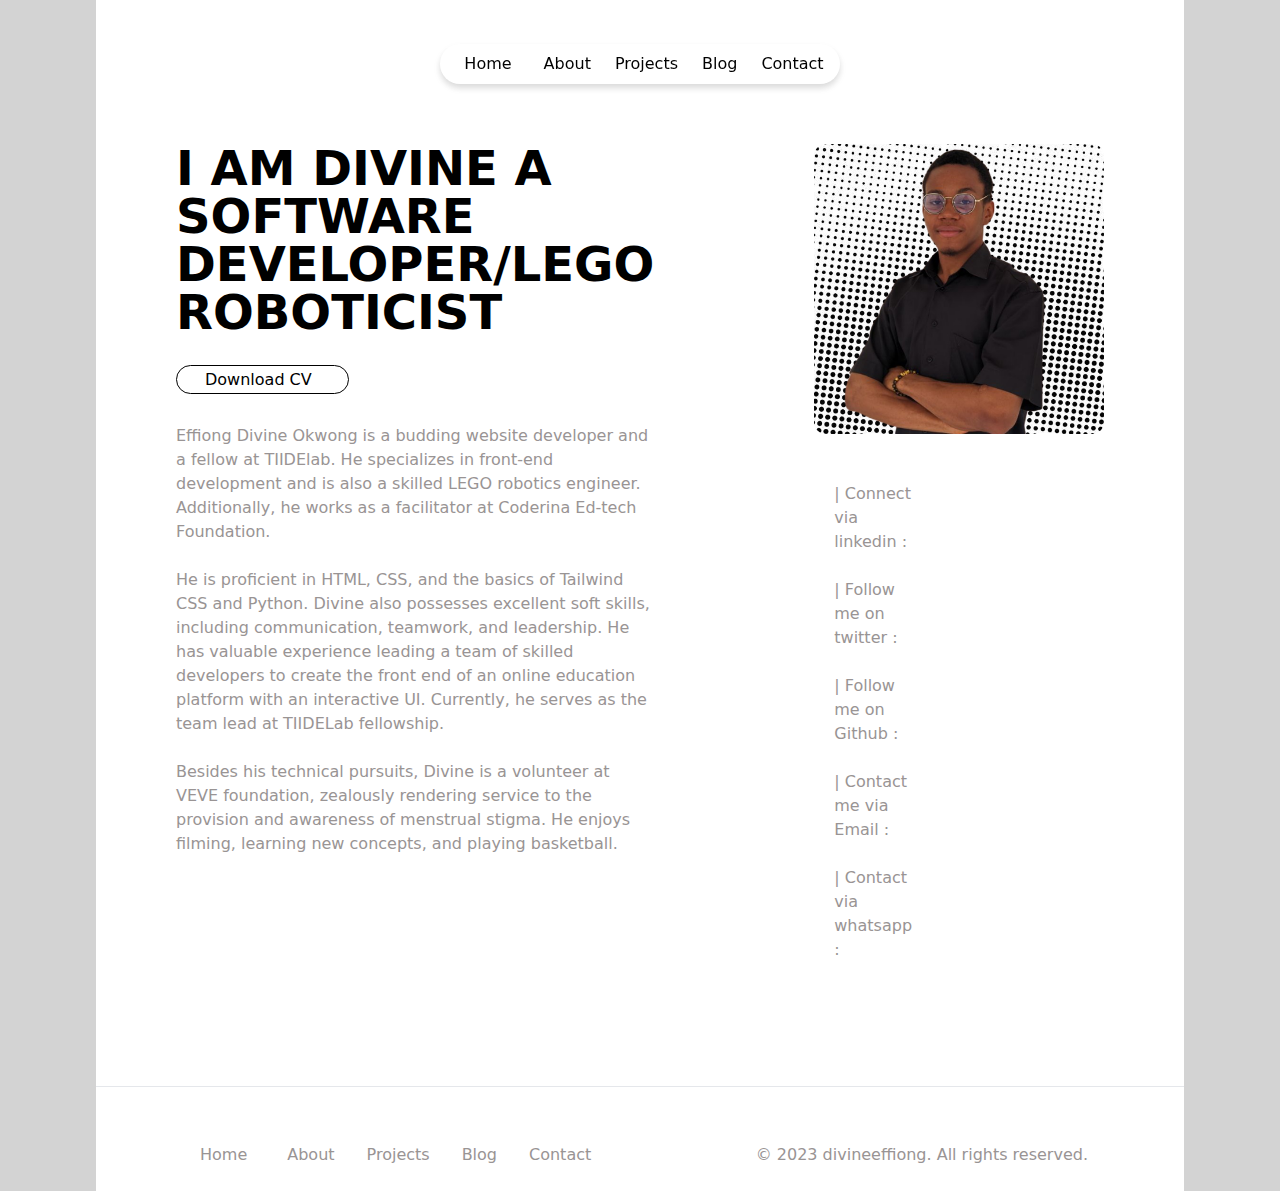
<file: HTML/about.html>
<!DOCTYPE html>
<html lang="en">
<head>
    <meta charset="UTF-8">
    <meta name="viewport" content="width=device-width, initial-scale=1.0">
    <link rel="stylesheet" href="/output.css">
    <link rel="preconnect" href="https://fonts.googleapis.com">
    <link rel="preconnect" href="https://fonts.gstatic.com" crossorigin>
    <link href="https://fonts.googleapis.com/css2?family=Poppins:ital,wght@1,300&display=swap" rel="stylesheet">
    <link rel="stylesheet" href="https://cdnjs.cloudflare.com/ajax/libs/font-awesome/6.4.0/css/all.min.css" integrity="sha512-iecdLmaskl7CVkqkXNQ/ZH/XLlvWZOJyj7Yy7tcenmpD1ypASozpmT/E0iPtmFIB46ZmdtAc9eNBvH0H/ZpiBw==" crossorigin="anonymous" referrerpolicy="no-referrer" />
    <title>Portfolio</title>
    <link rel="website icon" type="png" href="/img/portfolio-removebg-preview.png">
</head>
<body class="pr-24 pl-24 bg-gray-100">
    <!-- landing page -->
    <section class=" bg-white pt-4">
        <!-- navigation menu -->
        <nav class=" pt-5">
            <ul class="space-x-6 text-right flex rounded-3xl bg-white w-80 justify-center ml-auto mr-auto custom-shadow custom-fixed" >
                <li class="m-2 "><a href="/index.html">Home</a></li>
                <li class="m-2 "><a href="/HTML/about.html">About</a></li>
                <li class="m-2 "><a href="/HTML/project.html">Projects</a></li>
                <li class="m-2 "><a href="/HTML/blog.html">Blog</a></li>
                <li class="m-2 "><a href="/HTML/contact.html">Contact</a></li>
            </ul>
        </nav>
        <!-- TEXT AND IMAGE -->
        <section class="w-full flex pt-40 ">
            <div class="p-20 w-1/3">
                <p class="text-5xl font-extrabold pb-4">
                    I AM DIVINE A SOFTWARE DEVELOPER/LEGO ROBOTICIST
                    <p class="pb-4">
                        <a href="/Resume/Effiong divine (1).pdf" target="_blank" class="border border-black rounded-3xl p-1.5 text-black pt-1 pb-1 pl-7 pr-7">Download CV <i class="fa-solid fa-download bg-white p-1 rounded-full" style="color:     #000000;"></i></a>
                    </p>
                </p>
                <p class="pb-2 text-gray">
                    Effiong Divine Okwong is a budding website developer and a fellow at TIIDElab. He specializes in front-end development and is also a skilled LEGO robotics engineer. Additionally, he works as a facilitator at Coderina Ed-tech Foundation. <br> <br>
                    He is proficient in HTML, CSS, and the basics of Tailwind CSS and Python. Divine also possesses excellent soft skills, including communication, teamwork, and leadership. He has valuable experience leading a team of skilled developers to create the front end of an online education platform with an interactive UI. Currently, he serves as the team lead at TIIDELab fellowship. <br> <br>
                    Besides his technical pursuits, Divine is a volunteer at VEVE foundation, zealously rendering service to the provision and awareness of menstrual stigma. He enjoys filming, learning new concepts, and playing basketball. <br> <br>
                </p>
            </div>
            <div class="p-20">
                <div class="custom-bg rounded-xl ">
                    <img src="/IMG/aboutimg-removebg-preview.png" alt="Portfolio img">
                </div>
                <div class="p-5 flex text-gray pt-5">
                    <div>
                       <p>| Connect via linkedin : </p><br>
                       <p>| Follow me on twitter : </p><br>
                       <p>| Follow me on Github : </p><br>
                       <p>| Contact me via Email : </p><br>
                       <p>| Contact via whatsapp : </p><br>
                    </div>
                    <div class="pl-2">
                        <i class="fa-brands fa-linkedin fa-2xl" style="color: #000000;"></i> <br><br>
                        <i class="fa-brands fa-square-twitter fa-2xl pb-2" style="color: #000000;"></i> <br><br>
                        <i class="fa-brands fa-square-github fa-2xl" style="color: #0c0d0d;"></i> <br><br>
                        <i class="fa-solid fa-square-envelope fa-2xl" style="color: #000000;"></i> <br><br>
                        <i class="fa-brands fa-square-whatsapp fa-2xl" style="color: #000000;"></i> <br><br>
                    </div>
                    <div class="p-5 flex">
                    </div>
                    <div class="p-5 flex">
                    </div>
                    <div class="p-5 flex">
                    </div>
                    <div class="p-5 flex">
                    </div>
                </div>
            </div>
        </section>

        <hr>
    <footer class=" bg-white pb-1">
        <div class="flex pr-24 pl-24">
            <nav class=" pt-5">
                <ul class="space-x-8 flex w-80 pb-3 text-gray" >
                    <li class="m-2 "><a href="/index.html">Home</a></li>
                    <li class="m-2 "><a href="/HTML/about.html">About</a></li>
                    <li class="m-2 "><a href="/HTML/project.html">Projects</a></li>
                    <li class="m-2 "><a href="/HTML/blog.html">Blog</a></li>
                    <li class="m-2 "><a href="/HTML/contact.html">Contact</a></li>
                </ul>
            </nav>
            
            <div class="text-right w-full">
                <p class="text-gray pt-5/1/2 item-left justify-left pb-3">&copy; 2023 divineeffiong. All rights reserved.</p>
            </div>
        </div>
    </footer>
</body>
</html>
</file>
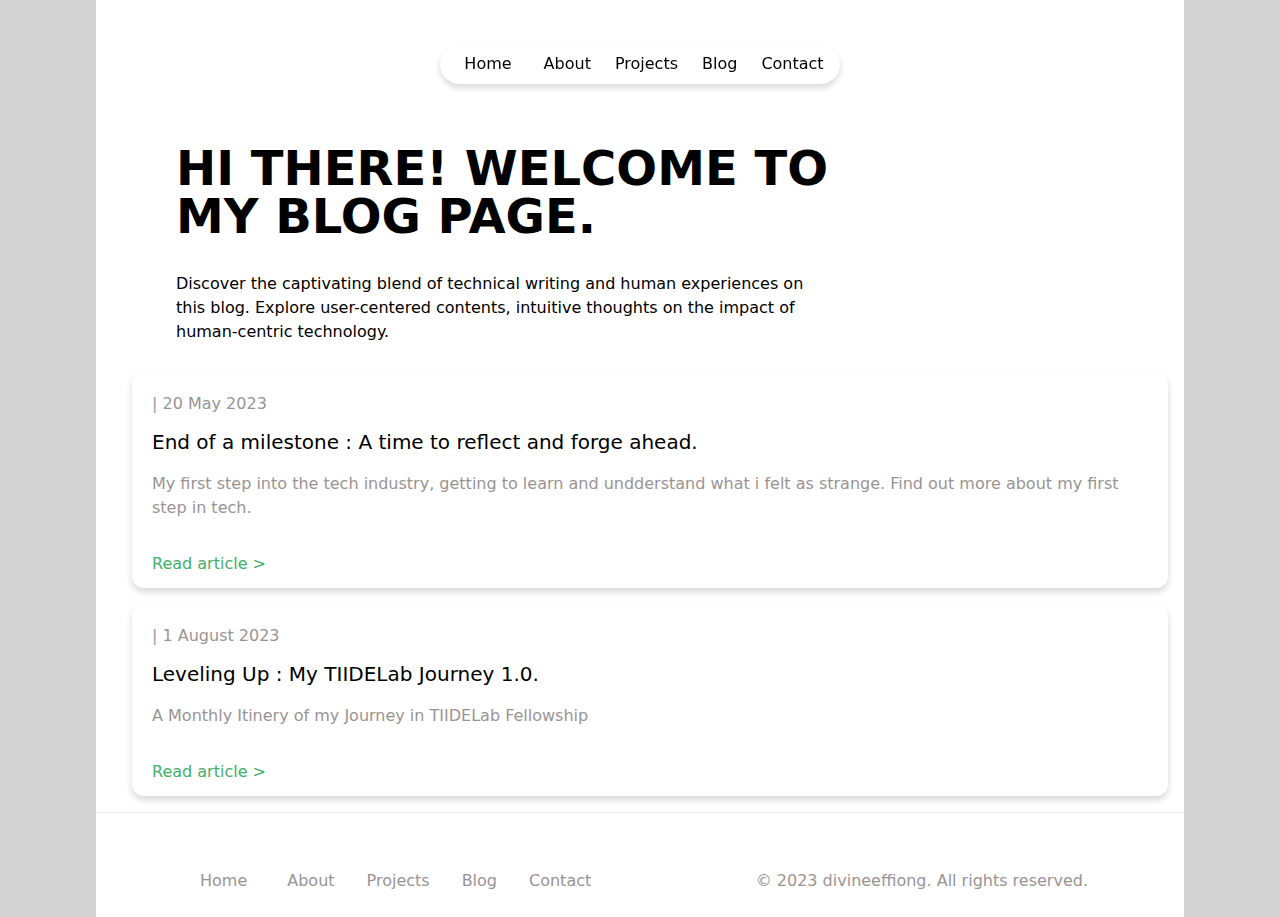
<file: HTML/blog.html>
<!DOCTYPE html>
<html lang="en">
<head>
    <meta charset="UTF-8">
    <meta name="viewport" content="width=device-width, initial-scale=1.0">
    <link rel="stylesheet" href="/output.css">
    <link rel="preconnect" href="https://fonts.googleapis.com">
    <link rel="preconnect" href="https://fonts.gstatic.com" crossorigin>
    <link href="https://fonts.googleapis.com/css2?family=Poppins:ital,wght@1,300&display=swap" rel="stylesheet">
    <link rel="stylesheet" href="https://cdnjs.cloudflare.com/ajax/libs/font-awesome/6.4.0/css/all.min.css" integrity="sha512-iecdLmaskl7CVkqkXNQ/ZH/XLlvWZOJyj7Yy7tcenmpD1ypASozpmT/E0iPtmFIB46ZmdtAc9eNBvH0H/ZpiBw==" crossorigin="anonymous" referrerpolicy="no-referrer" />
    <title>Portfolio</title>
    <link rel="website icon" type="png" href="/img/portfolio-removebg-preview.png">
</head>
<body class="pr-24 pl-24 bg-gray-100">
    <!-- landing page -->
    <section class=" bg-white pt-4">
        <!-- navigation menu -->
        <nav class=" pt-5">
            <ul class="space-x-6 text-right flex rounded-3xl bg-white w-80 justify-center ml-auto mr-auto custom-shadow custom-fixed" >
                <li class="m-2 "><a href="/index.html">Home</a></li>
                <li class="m-2 "><a href="/HTML/about.html">About</a></li>
                <li class="m-2 "><a href="/HTML/project.html">Projects</a></li>
                <li class="m-2 "><a href="/HTML/blog.html">Blog</a></li>
                <li class="m-2 "><a href="/HTML/contact.html">Contact</a></li>
            </ul>
        </nav>
        <div class="p-20 pb-1 w-3/4">
            <p class="text-5xl font-extrabold pb-4">
                HI THERE! WELCOME TO MY BLOG PAGE.
            </p>
            <p class="pb-2">
                Discover the captivating blend of technical writing and human experiences on this blog. Explore user-centered contents, intuitive thoughts on the impact of human-centric technology.
            </p>
        </div>
        <div class="flex pl-5">
                <div class="">
                    <div class="m-4 bg-white custom-shadow rounded-xl pr-5 pl-5 pt-2 pb-3">
                        <p class="pt-3 text-gray">| 20 May 2023</p>
                        <p class="pt-3 text-xl">End of a milestone : A time to reflect and forge ahead.</p>
                        <p class="pt-4 pb-4 text-gray">My first step into the tech industry, getting to learn and undderstand what i felt as strange. Find out more about my first step in tech.</p>
                        <a href="" class="pt-4 text-lime">Read article ></a>
                    </div>
                    <div class="m-4 bg-white custom-shadow rounded-xl pr-5 pl-5 pt-2 pb-3">
                        <p class="pt-3 text-gray">| 1 August 2023</p>
                        <p class="pt-3 text-xl">Leveling Up : My TIIDELab Journey 1.0.</p>
                        <p class="pt-4 pb-4 text-gray"> A Monthly Itinery of my Journey in TIIDELab Fellowship </p>
                        <a href="" class="pt-4 text-lime">Read article ></a>
                    </div>
                </div>
    </section>
    <hr>
    <footer class=" bg-white pb-1">
        <div class="flex pr-24 pl-24">
            <nav class=" pt-5">
                <ul class="space-x-8 flex w-80 pb-3 text-gray" >
                    <li class="m-2 "><a href="/index.html">Home</a></li>
                    <li class="m-2 "><a href="/HTML/about.html">About</a></li>
                    <li class="m-2 "><a href="/HTML/project.html">Projects</a></li>
                    <li class="m-2 "><a href="/HTML/blog.html">Blog</a></li>
                    <li class="m-2 "><a href="/HTML/contact.html">Contact</a></li>
                </ul>
            </nav>
            <div class="text-right w-full">
                <p class="text-gray pt-5/1/2 item-left justify-left pb-3">&copy; 2023 divineeffiong. All rights reserved.</p>
            </div>
        </div>
    </footer>
</body>
</html>
</file>
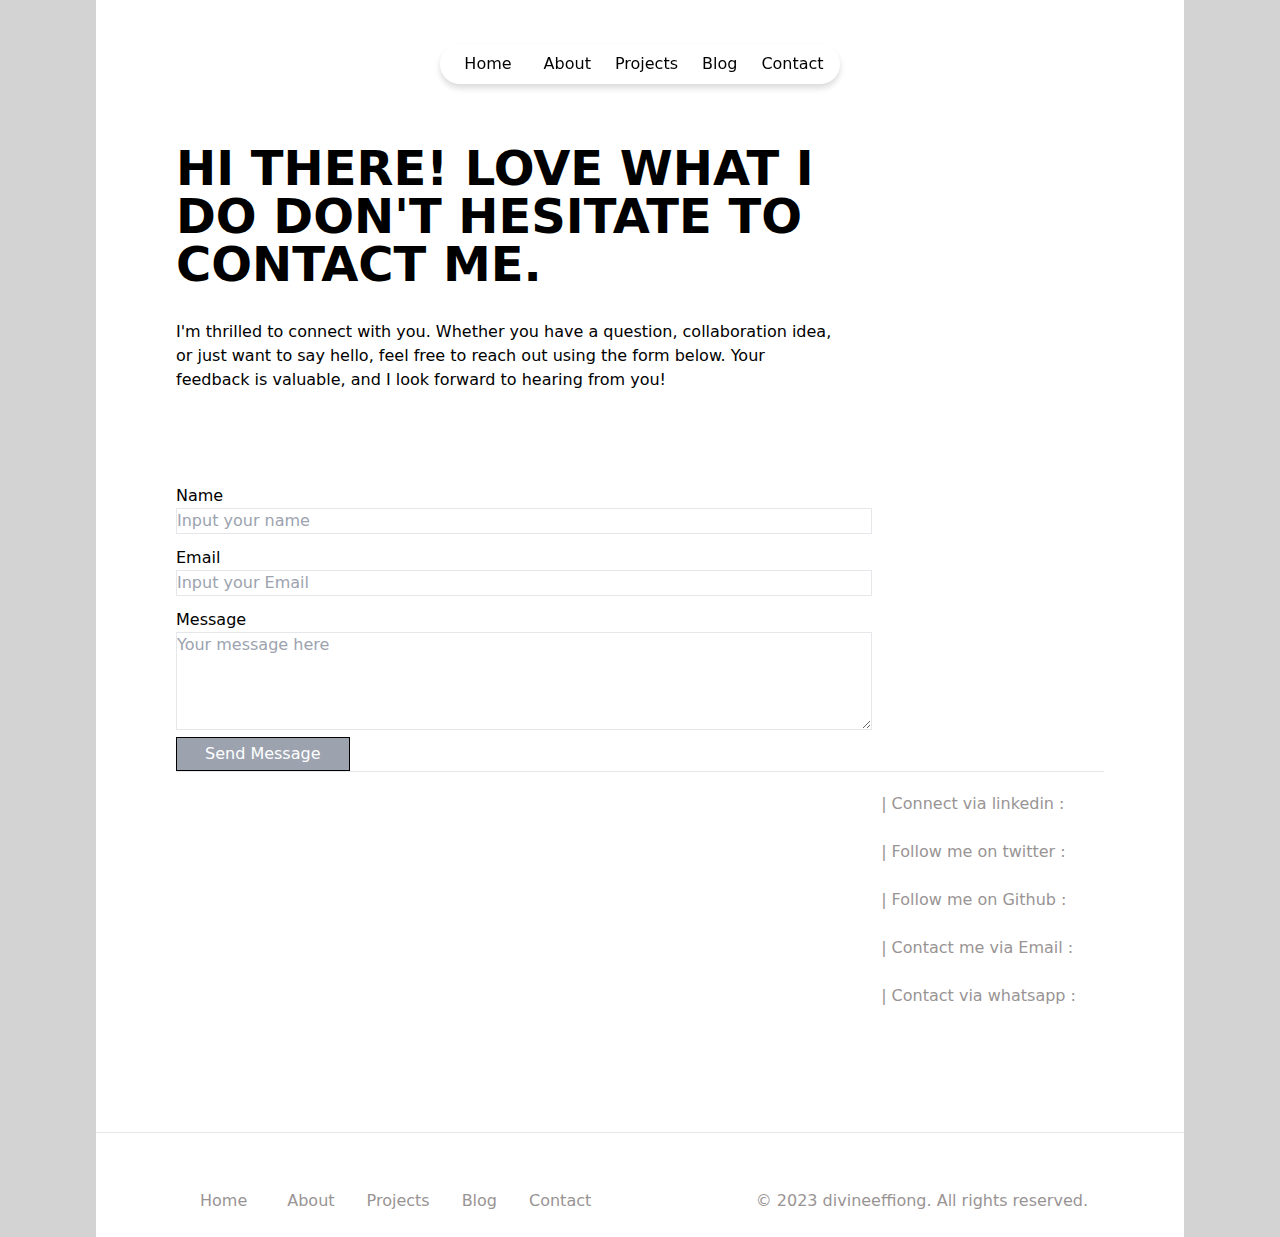
<file: HTML/contact.html>
<!DOCTYPE html>
<html lang="en">
<head>
    <meta charset="UTF-8">
    <meta name="viewport" content="width=device-width, initial-scale=1.0">
    <link rel="stylesheet" href="/output.css">
    <link rel="preconnect" href="https://fonts.googleapis.com">
    <link rel="preconnect" href="https://fonts.gstatic.com" crossorigin>
    <link href="https://fonts.googleapis.com/css2?family=Poppins:ital,wght@1,300&display=swap" rel="stylesheet">
    <link rel="stylesheet" href="https://cdnjs.cloudflare.com/ajax/libs/font-awesome/6.4.0/css/all.min.css" integrity="sha512-iecdLmaskl7CVkqkXNQ/ZH/XLlvWZOJyj7Yy7tcenmpD1ypASozpmT/E0iPtmFIB46ZmdtAc9eNBvH0H/ZpiBw==" crossorigin="anonymous" referrerpolicy="no-referrer" />
    <title>Portfolio</title>
    <link rel="website icon" type="png" href="/img/portfolio-removebg-preview.png">
</head>
<body class="pr-24 pl-24 bg-gray-100">
    <!-- landing page -->
    <section class=" bg-white pt-4">
        <!-- navigation menu -->
        <nav class=" pt-5">
            <ul class="space-x-6 text-right flex rounded-3xl bg-white w-80 justify-center ml-auto mr-auto custom-shadow custom-fixed" >
                <li class="m-2 "><a href="/index.html">Home</a></li>
                <li class="m-2 "><a href="/HTML/about.html">About</a></li>
                <li class="m-2 "><a href="/HTML/project.html">Projects</a></li>
                <li class="m-2 "><a href="/HTML/blog.html">Blog</a></li>
                <li class="m-2 "><a href="/HTML/contact.html">Contact</a></li>
            </ul>
        </nav>
        <div class="p-20 pb-1 w-3/4">
            <p class="text-5xl font-extrabold pb-4">
                HI THERE! LOVE WHAT I DO DON'T HESITATE TO CONTACT ME.
            </p>
            <p class="pb-2">
                I'm thrilled to connect with you. Whether you have a question, collaboration idea, or just want to say hello, feel free to reach out using the form below. Your feedback is valuable, and I look forward to hearing from you!
            </p>
        </div>
        <section>
            <div class=" p-20">
                <div class="w-3/4">
                    <div class="">
                        <div class="bg-white p-8 rounded shadow-md w-96">
                            <form action="/submit" method="post">
                                <div class="pb-3">
                                    <label for="name" class="block text-gray-700 font-medium mb-2 text-lg">Name</label>
                                    <input type="text" id="name" name="name" placeholder="Input your name"
                                        class=" w-full border border-gray-300 px-4 py-2 rounded focus:outline-none focus:border-blue-500"
                                        required>
                                </div>
                                <div class="pb-3">
                                    <label for="email" class="block text-gray-700 font-medium mb-2">Email</label>
                                    <input type="email" id="email" name="email" placeholder="Input your Email"
                                        class="w-full border border-gray-300 px-4 py-2 rounded focus:outline-none focus:border-blue-500"
                                        required>
                                </div>
                                <div class="mb-4">
                                    <label for="message" class="block text-gray-700 font-medium mb-2">Message</label>
                                    <textarea id="message" name="message" rows="4" placeholder="Your message here"
                                        class="w-full border border-gray-300 px-4 py-2 rounded focus:outline-none focus:border-blue-500"
                                        required></textarea>
                                </div>
                                <div>
                                    <button type="submit"
                                        class="border border-black p-1.5 text-white pt-1 pb-1 pl-7 pr-7 bg-gray-400">Send
                                        Message</button>
                                </div>
                            </form>
                        </div>
                    </div>
                </div>
                <hr>
                <div class="p-5 flex text-gray pt-20 justify-end">
                    <div>
                       <p>| Connect via linkedin : </p><br>
                       <p>| Follow me on twitter : </p><br>
                       <p>| Follow me on Github : </p><br>
                       <p>| Contact me via Email : </p><br>
                       <p>| Contact via whatsapp : </p><br>
                    </div>
                    <div class="pl-2">
                        <i class="fa-brands fa-linkedin fa-2xl" style="color: #000000;"></i> <br><br>
                        <i class="fa-brands fa-square-twitter fa-2xl pb-2" style="color: #000000;"></i> <br><br>
                        <i class="fa-brands fa-square-github fa-2xl" style="color: #0c0d0d;"></i> <br><br>
                        <i class="fa-solid fa-square-envelope fa-2xl" style="color: #000000;"></i> <br><br>
                        <i class="fa-brands fa-square-whatsapp fa-2xl" style="color: #000000;"></i> <br><br>
                    </div>
                </div>
        </section>
    </section>
    <hr>
    <footer class=" bg-white pb-1">
        <div class="flex pr-24 pl-24">
            <nav class=" pt-5">
                <ul class="space-x-8 flex w-80 pb-3 text-gray" >
                    <li class="m-2 "><a href="/index.html">Home</a></li>
                    <li class="m-2 "><a href="/HTML/about.html">About</a></li>
                    <li class="m-2 "><a href="/HTML/project.html">Projects</a></li>
                    <li class="m-2 "><a href="/HTML/blog.html">Blog</a></li>
                    <li class="m-2 "><a href="/HTML/contact.html">Contact</a></li>
                </ul>
            </nav>
            <div class="text-right w-full">
                <p class="text-gray pt-5/1/2 item-left justify-left pb-3">&copy; 2023 divineeffiong. All rights reserved.</p>
            </div>
        </div>
    </footer>
</body>
</html>
</file>
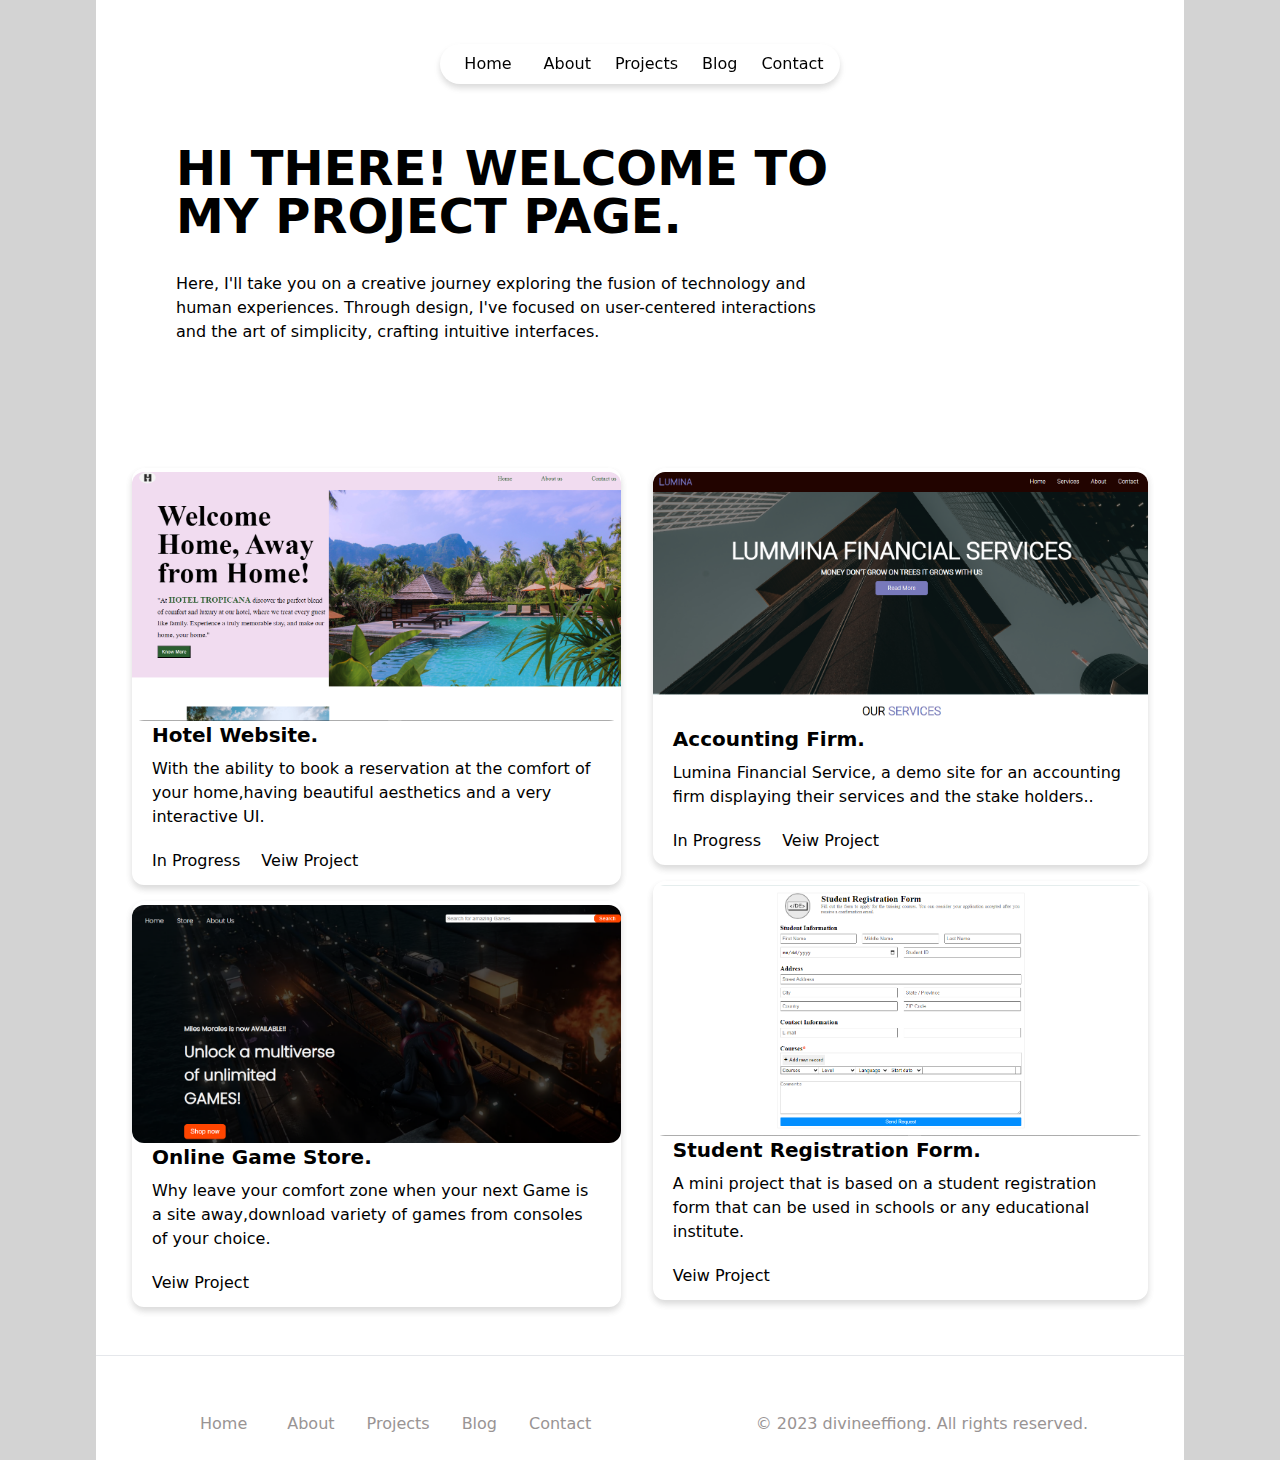
<file: HTML/project.html>
<!DOCTYPE html>
<html lang="en">
<head>
    <meta charset="UTF-8">
    <meta name="viewport" content="width=device-width, initial-scale=1.0">
    <link rel="stylesheet" href="/output.css">
    <link rel="preconnect" href="https://fonts.googleapis.com">
    <link rel="preconnect" href="https://fonts.gstatic.com" crossorigin>
    <link href="https://fonts.googleapis.com/css2?family=Poppins:ital,wght@1,300&display=swap" rel="stylesheet">
    <link rel="stylesheet" href="https://cdnjs.cloudflare.com/ajax/libs/font-awesome/6.4.0/css/all.min.css" integrity="sha512-iecdLmaskl7CVkqkXNQ/ZH/XLlvWZOJyj7Yy7tcenmpD1ypASozpmT/E0iPtmFIB46ZmdtAc9eNBvH0H/ZpiBw==" crossorigin="anonymous" referrerpolicy="no-referrer" />
    <title>Portfolio</title>
    <link rel="website icon" type="png" href="/img/portfolio-removebg-preview.png">
</head>
<body class="pr-24 pl-24 bg-gray-100">
    <!-- landing page -->
    <section class=" bg-white pt-4">
        <!-- navigation menu -->
        <nav class=" pt-5">
            <ul class="space-x-6 text-right flex rounded-3xl bg-white w-80 justify-center ml-auto mr-auto custom-shadow custom-fixed" >
                <li class="m-2 "><a href="/index.html">Home</a></li>
                <li class="m-2 "><a href="/HTML/about.html">About</a></li>
                <li class="m-2 "><a href="/HTML/project.html">Projects</a></li>
                <li class="m-2 "><a href="/HTML/blog.html">Blog</a></li>
                <li class="m-2 "><a href="/HTML/contact.html">Contact</a></li>
            </ul>
        </nav>
        <div class="p-20 pb-1 w-3/4">
            <p class="text-5xl font-extrabold pb-4">
                HI THERE! WELCOME TO MY PROJECT PAGE.
            </p>
            <p class="pb-2">
                Here, I'll take you on a creative journey exploring the fusion of technology and human experiences. Through design, I've focused on user-centered interactions and the art of simplicity, crafting intuitive interfaces.
            </p>
        </div>
        <!-- MINI PROJECT SECTION -->
        <section>
            <div class="flex mt-5 pl-5 pr-5 pb-4">
                <div>
                    <div class="m-4 bg-white custom-shadow rounded-xl pt-1">
                        <img src="/IMG/hotel tropicana.png" alt="project" class="rounded-xl">
                        <p class="pr-5 pl-5 text-xl font-bold">Hotel Website.</p>
                        <p class="pr-5 pl-5 pt-2 pb-3">With the ability to book a reservation at the comfort of your home,having beautiful aesthetics and a very interactive UI.</p>
                        <div class="pr-5 pl-5 pt-2 pb-3 space-x-4">
                            <button><a href=""><i class="fa-solid fa-code-branch" style="color: #050505;"></i> In Progress</a></button>
                            <a href=""><i class="fa-solid fa-link" style="color: #000000;"></i> Veiw Project</a>
                        </div>
                    </div>
                    <div class="m-4 bg-white custom-shadow rounded-xl pt-1">
                        <img src="/IMG/game.png" alt="project"class="rounded-xl">
                        <p class="pr-5 pl-5 text-xl font-bold">Online Game Store.</p>
                        <p class="pr-5 pl-5 pt-2 pb-3">Why leave your comfort zone when your next Game is a site away,download variety of games from consoles of your choice.</p>
                        <div class="pr-5 pl-5 pt-2 pb-3 space-x-4">
                            <a href=""><i class="fa-solid fa-link" style="color: #000000;"></i> Veiw Project</a>
                        </div>
                    </div>
                </div>
                <div>
                    <div class="m-4 bg-white custom-shadow rounded-xl pt-1">
                        <img src="/IMG/lumina.png" alt="project"class="rounded-xl">
                        <p class="pr-5 pl-5 text-xl font-bold">Accounting Firm.</p>
                        <p class="pr-5 pl-5 pt-2 pb-3">Lumina Financial Service, a demo site for an accounting firm displaying their services and the stake holders..</p>
                        <div class="pr-5 pl-5 pt-2 pb-3 space-x-4">
                            <button><a href=""><i class="fa-solid fa-code-branch" style="color: #050505;"></i> In Progress</a></button>
                            <a href=""><i class="fa-solid fa-link" style="color: #000000;"></i> Veiw Project</a>
                        </div>
                    </div>
                    <div class="m-4 bg-white custom-shadow rounded-xl pt-1">
                        <img src="/IMG/SRF.png" alt="project"class="rounded-xl">
                        <p class="pr-5 pl-5 text-xl font-bold">Student Registration Form.</p>
                        <p class="pr-5 pl-5 pt-2 pb-3">A mini project that is based on a student registration form that can be used in schools or any educational institute.</p>
                        <div class="pr-5 pl-5 pt-2 pb-3 space-x-4">
                            <a href=""><i class="fa-solid fa-link" style="color: #000000;"></i> Veiw Project</a>
                        </div>
                    </div> 
                </div>
            </div>
            <hr>
        </section>
    <footer class=" bg-white pb-1">
        <div class="flex pr-24 pl-24">
            <nav class=" pt-5">
                <ul class="space-x-8 flex w-80 pb-3 text-gray" >
                    <li class="m-2 "><a href="/index.html">Home</a></li>
                    <li class="m-2 "><a href="/HTML/about.html">About</a></li>
                    <li class="m-2 "><a href="/HTML/project.html">Projects</a></li>
                    <li class="m-2 "><a href="/HTML/blog.html">Blog</a></li>
                    <li class="m-2 "><a href="/HTML/contact.html">Contact</a></li>
                </ul>
            </nav>
            <div class="text-right w-full">
                <p class="text-gray pt-5/1/2 item-left justify-left pb-3">&copy; 2023 divineeffiong. All rights reserved.</p>
            </div>
        </div>
    </footer>
</body>
</html>
</file>
<file: output.css>
/*
! tailwindcss v3.3.3 | MIT License | https://tailwindcss.com
*/

/*
1. Prevent padding and border from affecting element width. (https://github.com/mozdevs/cssremedy/issues/4)
2. Allow adding a border to an element by just adding a border-width. (https://github.com/tailwindcss/tailwindcss/pull/116)
*/

*,
::before,
::after {
  box-sizing: border-box;
  /* 1 */
  border-width: 0;
  /* 2 */
  border-style: solid;
  /* 2 */
  border-color: #e5e7eb;
  /* 2 */
}

::before,
::after {
  --tw-content: '';
}

/*
1. Use a consistent sensible line-height in all browsers.
2. Prevent adjustments of font size after orientation changes in iOS.
3. Use a more readable tab size.
4. Use the user's configured `sans` font-family by default.
5. Use the user's configured `sans` font-feature-settings by default.
6. Use the user's configured `sans` font-variation-settings by default.
*/

html {
  line-height: 1.5;
  /* 1 */
  -webkit-text-size-adjust: 100%;
  /* 2 */
  -moz-tab-size: 4;
  /* 3 */
  -o-tab-size: 4;
     tab-size: 4;
  /* 3 */
  font-family: ui-sans-serif, system-ui, -apple-system, BlinkMacSystemFont, "Segoe UI", Roboto, "Helvetica Neue", Arial, "Noto Sans", sans-serif, "Apple Color Emoji", "Segoe UI Emoji", "Segoe UI Symbol", "Noto Color Emoji";
  /* 4 */
  font-feature-settings: normal;
  /* 5 */
  font-variation-settings: normal;
  /* 6 */
}

/*
1. Remove the margin in all browsers.
2. Inherit line-height from `html` so users can set them as a class directly on the `html` element.
*/

body {
  margin: 0;
  /* 1 */
  line-height: inherit;
  /* 2 */
}

/*
1. Add the correct height in Firefox.
2. Correct the inheritance of border color in Firefox. (https://bugzilla.mozilla.org/show_bug.cgi?id=190655)
3. Ensure horizontal rules are visible by default.
*/

hr {
  height: 0;
  /* 1 */
  color: inherit;
  /* 2 */
  border-top-width: 1px;
  /* 3 */
}

/*
Add the correct text decoration in Chrome, Edge, and Safari.
*/

abbr:where([title]) {
  -webkit-text-decoration: underline dotted;
          text-decoration: underline dotted;
}

/*
Remove the default font size and weight for headings.
*/

h1,
h2,
h3,
h4,
h5,
h6 {
  font-size: inherit;
  font-weight: inherit;
}

/*
Reset links to optimize for opt-in styling instead of opt-out.
*/

a {
  color: inherit;
  text-decoration: inherit;
}

/*
Add the correct font weight in Edge and Safari.
*/

b,
strong {
  font-weight: bolder;
}

/*
1. Use the user's configured `mono` font family by default.
2. Correct the odd `em` font sizing in all browsers.
*/

code,
kbd,
samp,
pre {
  font-family: ui-monospace, SFMono-Regular, Menlo, Monaco, Consolas, "Liberation Mono", "Courier New", monospace;
  /* 1 */
  font-size: 1em;
  /* 2 */
}

/*
Add the correct font size in all browsers.
*/

small {
  font-size: 80%;
}

/*
Prevent `sub` and `sup` elements from affecting the line height in all browsers.
*/

sub,
sup {
  font-size: 75%;
  line-height: 0;
  position: relative;
  vertical-align: baseline;
}

sub {
  bottom: -0.25em;
}

sup {
  top: -0.5em;
}

/*
1. Remove text indentation from table contents in Chrome and Safari. (https://bugs.chromium.org/p/chromium/issues/detail?id=999088, https://bugs.webkit.org/show_bug.cgi?id=201297)
2. Correct table border color inheritance in all Chrome and Safari. (https://bugs.chromium.org/p/chromium/issues/detail?id=935729, https://bugs.webkit.org/show_bug.cgi?id=195016)
3. Remove gaps between table borders by default.
*/

table {
  text-indent: 0;
  /* 1 */
  border-color: inherit;
  /* 2 */
  border-collapse: collapse;
  /* 3 */
}

/*
1. Change the font styles in all browsers.
2. Remove the margin in Firefox and Safari.
3. Remove default padding in all browsers.
*/

button,
input,
optgroup,
select,
textarea {
  font-family: inherit;
  /* 1 */
  font-feature-settings: inherit;
  /* 1 */
  font-variation-settings: inherit;
  /* 1 */
  font-size: 100%;
  /* 1 */
  font-weight: inherit;
  /* 1 */
  line-height: inherit;
  /* 1 */
  color: inherit;
  /* 1 */
  margin: 0;
  /* 2 */
  padding: 0;
  /* 3 */
}

/*
Remove the inheritance of text transform in Edge and Firefox.
*/

button,
select {
  text-transform: none;
}

/*
1. Correct the inability to style clickable types in iOS and Safari.
2. Remove default button styles.
*/

button,
[type='button'],
[type='reset'],
[type='submit'] {
  -webkit-appearance: button;
  /* 1 */
  background-color: transparent;
  /* 2 */
  background-image: none;
  /* 2 */
}

/*
Use the modern Firefox focus style for all focusable elements.
*/

:-moz-focusring {
  outline: auto;
}

/*
Remove the additional `:invalid` styles in Firefox. (https://github.com/mozilla/gecko-dev/blob/2f9eacd9d3d995c937b4251a5557d95d494c9be1/layout/style/res/forms.css#L728-L737)
*/

:-moz-ui-invalid {
  box-shadow: none;
}

/*
Add the correct vertical alignment in Chrome and Firefox.
*/

progress {
  vertical-align: baseline;
}

/*
Correct the cursor style of increment and decrement buttons in Safari.
*/

::-webkit-inner-spin-button,
::-webkit-outer-spin-button {
  height: auto;
}

/*
1. Correct the odd appearance in Chrome and Safari.
2. Correct the outline style in Safari.
*/

[type='search'] {
  -webkit-appearance: textfield;
  /* 1 */
  outline-offset: -2px;
  /* 2 */
}

/*
Remove the inner padding in Chrome and Safari on macOS.
*/

::-webkit-search-decoration {
  -webkit-appearance: none;
}

/*
1. Correct the inability to style clickable types in iOS and Safari.
2. Change font properties to `inherit` in Safari.
*/

::-webkit-file-upload-button {
  -webkit-appearance: button;
  /* 1 */
  font: inherit;
  /* 2 */
}

/*
Add the correct display in Chrome and Safari.
*/

summary {
  display: list-item;
}

/*
Removes the default spacing and border for appropriate elements.
*/

blockquote,
dl,
dd,
h1,
h2,
h3,
h4,
h5,
h6,
hr,
figure,
p,
pre {
  margin: 0;
}

fieldset {
  margin: 0;
  padding: 0;
}

legend {
  padding: 0;
}

ol,
ul,
menu {
  list-style: none;
  margin: 0;
  padding: 0;
}

/*
Reset default styling for dialogs.
*/

dialog {
  padding: 0;
}

/*
Prevent resizing textareas horizontally by default.
*/

textarea {
  resize: vertical;
}

/*
1. Reset the default placeholder opacity in Firefox. (https://github.com/tailwindlabs/tailwindcss/issues/3300)
2. Set the default placeholder color to the user's configured gray 400 color.
*/

input::-moz-placeholder, textarea::-moz-placeholder {
  opacity: 1;
  /* 1 */
  color: #9ca3af;
  /* 2 */
}

input::placeholder,
textarea::placeholder {
  opacity: 1;
  /* 1 */
  color: #9ca3af;
  /* 2 */
}

/*
Set the default cursor for buttons.
*/

button,
[role="button"] {
  cursor: pointer;
}

/*
Make sure disabled buttons don't get the pointer cursor.
*/

:disabled {
  cursor: default;
}

/*
1. Make replaced elements `display: block` by default. (https://github.com/mozdevs/cssremedy/issues/14)
2. Add `vertical-align: middle` to align replaced elements more sensibly by default. (https://github.com/jensimmons/cssremedy/issues/14#issuecomment-634934210)
   This can trigger a poorly considered lint error in some tools but is included by design.
*/

img,
svg,
video,
canvas,
audio,
iframe,
embed,
object {
  display: block;
  /* 1 */
  vertical-align: middle;
  /* 2 */
}

/*
Constrain images and videos to the parent width and preserve their intrinsic aspect ratio. (https://github.com/mozdevs/cssremedy/issues/14)
*/

img,
video {
  max-width: 100%;
  height: auto;
}

/* Make elements with the HTML hidden attribute stay hidden by default */

[hidden] {
  display: none;
}

*, ::before, ::after {
  --tw-border-spacing-x: 0;
  --tw-border-spacing-y: 0;
  --tw-translate-x: 0;
  --tw-translate-y: 0;
  --tw-rotate: 0;
  --tw-skew-x: 0;
  --tw-skew-y: 0;
  --tw-scale-x: 1;
  --tw-scale-y: 1;
  --tw-pan-x:  ;
  --tw-pan-y:  ;
  --tw-pinch-zoom:  ;
  --tw-scroll-snap-strictness: proximity;
  --tw-gradient-from-position:  ;
  --tw-gradient-via-position:  ;
  --tw-gradient-to-position:  ;
  --tw-ordinal:  ;
  --tw-slashed-zero:  ;
  --tw-numeric-figure:  ;
  --tw-numeric-spacing:  ;
  --tw-numeric-fraction:  ;
  --tw-ring-inset:  ;
  --tw-ring-offset-width: 0px;
  --tw-ring-offset-color: #fff;
  --tw-ring-color: rgb(59 130 246 / 0.5);
  --tw-ring-offset-shadow: 0 0 #0000;
  --tw-ring-shadow: 0 0 #0000;
  --tw-shadow: 0 0 #0000;
  --tw-shadow-colored: 0 0 #0000;
  --tw-blur:  ;
  --tw-brightness:  ;
  --tw-contrast:  ;
  --tw-grayscale:  ;
  --tw-hue-rotate:  ;
  --tw-invert:  ;
  --tw-saturate:  ;
  --tw-sepia:  ;
  --tw-drop-shadow:  ;
  --tw-backdrop-blur:  ;
  --tw-backdrop-brightness:  ;
  --tw-backdrop-contrast:  ;
  --tw-backdrop-grayscale:  ;
  --tw-backdrop-hue-rotate:  ;
  --tw-backdrop-invert:  ;
  --tw-backdrop-opacity:  ;
  --tw-backdrop-saturate:  ;
  --tw-backdrop-sepia:  ;
}

::backdrop {
  --tw-border-spacing-x: 0;
  --tw-border-spacing-y: 0;
  --tw-translate-x: 0;
  --tw-translate-y: 0;
  --tw-rotate: 0;
  --tw-skew-x: 0;
  --tw-skew-y: 0;
  --tw-scale-x: 1;
  --tw-scale-y: 1;
  --tw-pan-x:  ;
  --tw-pan-y:  ;
  --tw-pinch-zoom:  ;
  --tw-scroll-snap-strictness: proximity;
  --tw-gradient-from-position:  ;
  --tw-gradient-via-position:  ;
  --tw-gradient-to-position:  ;
  --tw-ordinal:  ;
  --tw-slashed-zero:  ;
  --tw-numeric-figure:  ;
  --tw-numeric-spacing:  ;
  --tw-numeric-fraction:  ;
  --tw-ring-inset:  ;
  --tw-ring-offset-width: 0px;
  --tw-ring-offset-color: #fff;
  --tw-ring-color: rgb(59 130 246 / 0.5);
  --tw-ring-offset-shadow: 0 0 #0000;
  --tw-ring-shadow: 0 0 #0000;
  --tw-shadow: 0 0 #0000;
  --tw-shadow-colored: 0 0 #0000;
  --tw-blur:  ;
  --tw-brightness:  ;
  --tw-contrast:  ;
  --tw-grayscale:  ;
  --tw-hue-rotate:  ;
  --tw-invert:  ;
  --tw-saturate:  ;
  --tw-sepia:  ;
  --tw-drop-shadow:  ;
  --tw-backdrop-blur:  ;
  --tw-backdrop-brightness:  ;
  --tw-backdrop-contrast:  ;
  --tw-backdrop-grayscale:  ;
  --tw-backdrop-hue-rotate:  ;
  --tw-backdrop-invert:  ;
  --tw-backdrop-opacity:  ;
  --tw-backdrop-saturate:  ;
  --tw-backdrop-sepia:  ;
}

.-inset-20 {
  inset: -5rem;
}

.float-right {
  float: right;
}

.float-left {
  float: left;
}

.m-2 {
  margin: 0.5rem;
}

.m-0 {
  margin: 0px;
}

.m-4 {
  margin: 1rem;
}

.m-1 {
  margin: 0.25rem;
}

.mt-10 {
  margin-top: 2.5rem;
}

.-ml-1 {
  margin-left: -0.25rem;
}

.-ml-5 {
  margin-left: -1.25rem;
}

.-ml-8 {
  margin-left: -2rem;
}

.-ml-10 {
  margin-left: -2.5rem;
}

.-ml-16 {
  margin-left: 14rem;
}

.-mr-10 {
  margin-right: -2.5rem;
}

.-mr-16 {
  margin-right: -4rem;
}

.mt-2 {
  margin-top: 0.5rem;
}

.mt-3 {
  margin-top: 0.75rem;
}
.mt-4 {
  margin-top: 1rem;
}
.mt-5 {
  margin-top: 6rem;
}

.-mb-9 {
  margin-bottom: -2.25rem;
}

.-mb-52 {
  margin-bottom: -13rem;
}

.-mt-52 {
  margin-top: -13rem;
}

.-mb-96 {
  margin-bottom: -24rem;
}

.ml-28 {
  margin-left: 7rem;
}

.ml-auto {
  margin-left: auto;
}

.mr-auto {
  margin-right: auto;
}

.block {
  display: block;
}

.inline-block {
  display: inline-block;
}

.flex {
  display: flex;
}

.h-40 {
  height: 10rem;
}

.h-3\/4 {
  height: 75%;
}

.h-1\/2 {
  height: 50%;
}

.h-auto {
  height: auto;
}

.h-6 {
  width: 1.5rem;
}

.h-screen {
  height: 100vh;
}

.h-full {
  height: 100%;
}

.min-h-screen {
  min-height: 100vh;
}

.w-6 {
  width: 1.5rem;
}

.w-60 {
  width: 15rem;
}

.w-3\/5 {
  width: 60%;
}

.w-3\/6 {
  width: 50%;
}

.w-full {
  width: 100%;
}

.w-40 {
  width: 10rem;
}

.w-3\/4 {
  width: 75%;
}

.w-1\/2 {
  width: 50%;
}
.w-1\/3 {
  width: 60%;
}

.w-auto {
  width: auto;
}

.w-56 {
  width: 14rem;
}

.w-1 {
  width: 0.25rem;
}

.w-1\.5 {
  width: 0.375rem;
}

.w-5 {
  width: 1.25rem;
}

.w-11 {
  width: 2.75rem;
}

.w-14 {
  width: 3.5rem;
}

.w-16 {
  width: 4rem;
}

.w-80 {
  width: 25rem;
}

.w-52 {
  width: 13rem;
}

.scale-75 {
  --tw-scale-x: .75;
  --tw-scale-y: .75;
  transform: translate(var(--tw-translate-x), var(--tw-translate-y)) rotate(var(--tw-rotate)) skewX(var(--tw-skew-x)) skewY(var(--tw-skew-y)) scaleX(var(--tw-scale-x)) scaleY(var(--tw-scale-y));
}

.scale-90 {
  --tw-scale-x: .9;
  --tw-scale-y: .9;
  transform: translate(var(--tw-translate-x), var(--tw-translate-y)) rotate(var(--tw-rotate)) skewX(var(--tw-skew-x)) skewY(var(--tw-skew-y)) scaleX(var(--tw-scale-x)) scaleY(var(--tw-scale-y));
}

.scale-20 {
  --tw-scale-x: .2;
  --tw-scale-y: .2;
  transform: translate(var(--tw-translate-x), var(--tw-translate-y)) rotate(var(--tw-rotate)) skewX(var(--tw-skew-x)) skewY(var(--tw-skew-y)) scaleX(var(--tw-scale-x)) scaleY(var(--tw-scale-y));
}
.scale-50 {
  --tw-scale-x: .5;
  --tw-scale-y: .5;
  transform: translate(var(--tw-translate-x), var(--tw-translate-y)) rotate(var(--tw-rotate)) skewX(var(--tw-skew-x)) skewY(var(--tw-skew-y)) scaleX(var(--tw-scale-x)) scaleY(var(--tw-scale-y));
}

.scale-150 {
  --tw-scale-x: 1.5;
  --tw-scale-y: 1.5;
  transform: translate(var(--tw-translate-x), var(--tw-translate-y)) rotate(var(--tw-rotate)) skewX(var(--tw-skew-x)) skewY(var(--tw-skew-y)) scaleX(var(--tw-scale-x)) scaleY(var(--tw-scale-y));
}

.-scale-y-150 {
  --tw-scale-y: -1.5;
  transform: translate(var(--tw-translate-x), var(--tw-translate-y)) rotate(var(--tw-rotate)) skewX(var(--tw-skew-x)) skewY(var(--tw-skew-y)) scaleX(var(--tw-scale-x)) scaleY(var(--tw-scale-y));
}

.scale-y-150 {
  --tw-scale-y: 1.5;
  transform: translate(var(--tw-translate-x), var(--tw-translate-y)) rotate(var(--tw-rotate)) skewX(var(--tw-skew-x)) skewY(var(--tw-skew-y)) scaleX(var(--tw-scale-x)) scaleY(var(--tw-scale-y));
}

.scale-y-100 {
  --tw-scale-y: 1;
  transform: translate(var(--tw-translate-x), var(--tw-translate-y)) rotate(var(--tw-rotate)) skewX(var(--tw-skew-x)) skewY(var(--tw-skew-y)) scaleX(var(--tw-scale-x)) scaleY(var(--tw-scale-y));
}

.items-center {
  align-items: center;
}

.justify-end {
  justify-content: flex-end;
}

.justify-center {
  justify-content: center;
}

.space-y-4 > :not([hidden]) ~ :not([hidden]) {
  --tw-space-y-reverse: 0;
  margin-top: calc(1rem * calc(1 - var(--tw-space-y-reverse)));
  margin-bottom: calc(1rem * var(--tw-space-y-reverse));
}

.space-x-4 > :not([hidden]) ~ :not([hidden]) {
  --tw-space-x-reverse: 0;
  margin-right: calc(1rem * var(--tw-space-x-reverse));
  margin-left: calc(1rem * calc(1 - var(--tw-space-x-reverse)));
}

.space-x-6 > :not([hidden]) ~ :not([hidden]) {
  --tw-space-x-reverse: 0;
  margin-right: calc(1.5rem * var(--tw-space-x-reverse));
  margin-left: calc(1.5rem * calc(1 - var(--tw-space-x-reverse)));
}
.space-x-8 > :not([hidden]) ~ :not([hidden]) {
  --tw-space-x-reverse: 0;
  margin-right: calc(2rem * var(--tw-space-x-reverse));
  margin-left: calc(2rem * calc(1 - var(--tw-space-x-reverse)));
}

.space-x-2 > :not([hidden]) ~ :not([hidden]) {
  --tw-space-x-reverse: 0;
  margin-right: calc(0.5rem * var(--tw-space-x-reverse));
  margin-left: calc(0.5rem * calc(1 - var(--tw-space-x-reverse)));
}

.justify-self-center {
  justify-self: center;
}

.rounded-lg {
  border-radius: 0.5rem;
}

.rounded-xl {
  border-radius: 0.75rem;
}

.rounded-2xl {
  border-radius: 1rem;
}

.rounded-full {
  border-radius: 9999px;
}

.rounded-3xl {
  border-radius: 1.5rem;
}

.rounded-t-lg {
  border-top-left-radius: 0.5rem;
  border-top-right-radius: 0.5rem;
}

.rounded-t-3xl {
  border-top-left-radius: 1.5rem;
  border-top-right-radius: 1.5rem;
}

.rounded-t-full {
  border-top-left-radius: 9999px;
  border-top-right-radius: 9999px;
}

.border {
  border-width: 1px;
}

.border-orange-600 {
  --tw-border-opacity: 1;
  border-color: rgb(234 88 12 / var(--tw-border-opacity));
}
.border-black {
  --tw-border-opacity: 1;
  border-color: rgb(0 0 0 / var(--tw-border-opacity));
}

.bg-slate-600 {
  --tw-bg-opacity: 1;
  background-color: rgb(71 85 105 / var(--tw-bg-opacity));
}

.bg-slate-400 {
  --tw-bg-opacity: 1;
  background-color: rgb(148 163 184 / var(--tw-bg-opacity));
}

.bg-gray-400 {
  --tw-bg-opacity: 1;
  background-color: rgb(156 163 175 / var(--tw-bg-opacity));
}

.bg-gray-300 {
  --tw-bg-opacity: 1;
  background-color: rgb(209 213 219 / var(--tw-bg-opacity));
}
.bg-gray-100 {
  --tw-bg-opacity: 1;
  background-color: lightgray;
}

.bg-orange-500 {
  --tw-bg-opacity: 1;
  background-color: rgb(249 115 22 / var(--tw-bg-opacity));
}

.bg-yellow-500 {
  --tw-bg-opacity: 1;
  background-color: rgb(234 179 8 / var(--tw-bg-opacity));
}

.bg-yellow-300 {
  --tw-bg-opacity: 1;
  background-color: rgb(253 224 71 / var(--tw-bg-opacity));
}

.bg-orange-600 {
  --tw-bg-opacity: 1;
  background-color: rgb(234 88 12 / var(--tw-bg-opacity));
}

.bg-orange-200 {
  --tw-bg-opacity: 1;
  background-color: rgb(254 215 170 / var(--tw-bg-opacity));
}

.bg-white {
  --tw-bg-opacity: 1;
  background-color: rgb(255 255 255 / var(--tw-bg-opacity));
}

.bg-yellow-200 {
  --tw-bg-opacity: 1;
  background-color: rgb(254 240 138 / var(--tw-bg-opacity));
}

.bg-gray-600 {
  --tw-bg-opacity: 1;
  background-color: rgb(75 85 99 / var(--tw-bg-opacity));
}

.bg-slate-800 {
  --tw-bg-opacity: 1;
  background-color: rgb(30 41 59 / var(--tw-bg-opacity));
}

.bg-teal-400 {
  --tw-bg-opacity: 1;
  background-color: rgb(45 212 191 / var(--tw-bg-opacity));
}

.bg-indigo-400 {
  --tw-bg-opacity: 1;
  background-color: rgb(129 140 248 / var(--tw-bg-opacity));
}

.bg-yellow-400 {
  --tw-bg-opacity: 1;
  background-color: rgb(250 204 21 / var(--tw-bg-opacity));
}

.bg-slate-500 {
  --tw-bg-opacity: 1;
  background-color: rgb(100 116 139 / var(--tw-bg-opacity));
}

.bg-slate-700 {
  --tw-bg-opacity: 1;
  background-color: rgb(51 65 85 / var(--tw-bg-opacity));
}

.bg-slate-950 {
  --tw-bg-opacity: 1;
  background-color: rgb(2 6 23 / var(--tw-bg-opacity));
}
.text-gray {
  --tw-bg-opacity: 1;
  color: rgb(153, 148, 148);
}
.text-lime{
  --tw-bg-opacity: 1;
  color: rgb(66, 176, 104);
}

.p-5 {
  padding: 1.25rem;
}

.p-2 {
  padding: 0.5rem;
}

.p-3 {
  padding: 0.75rem;
}

.p-1 {
  padding: 0.25rem;
}

.p-1\.5 {
  padding: 0.375rem;
}

.p-10 {
  padding: 2.5rem;
}

.p-20 {
  padding: 5rem;
}

.p-7 {
  padding: 1.75rem;
}

.pr-2 {
  padding-right: 0.5rem;
}

.pr-3 {
  padding-right: 0.75rem;
}

.pr-4 {
  padding-right: 1.5rem;
}

.pb-3 {
  padding-bottom: 0.75rem;
}

.pb-5 {
  padding-bottom: 2rem;
}
.pb-20 {
  padding-bottom: 10rem;
}

.pb-52 {
  padding-bottom: 13rem;
}

.pb-10 {
  padding-bottom: 2.5rem;
}

.pl-5 {
  padding-left: 1.25rem;
}

.pl-6 {
  padding-left: 1.5rem;
}

.pl-10 {
  padding-left: 2.5rem;
}

.pl-36 {
  padding-left: 9rem;
}

.pl-28 {
  padding-left: 7rem;
}

.pl-24 {
  padding-left: 6rem;
}

.pb-2 {
  padding-bottom: 0.5rem;
}
.pb-4 {
  padding-bottom: 2rem;
}
.pb-5 {
  padding-bottom: 5rem;
}

.pr-5 {
  padding-right: 1.25rem;
}


.pb-1 {
  padding-bottom: 0.25rem;
}

.pt-1 {
  padding-top: 0.25rem;
}

.pl-7 {
  padding-left: 1.75rem;
}

.pr-7 {
  padding-right: 1.75rem;
}

.pt-2 {
  padding-top: 0.5rem;
}
.pt-3 {
  padding-top: 0.75rem;
}
.pt-4 {
  padding-top: 1rem;
}
.pt-5 {
  padding-top: 3rem;
}
.pt-5\/1\/2 {
  padding-top: 3.5rem;
}
.pt-6 {
  padding-top: 4rem;
}

.pl-20 {
  padding-left: 5rem;
}

.pl-32 {
  padding-left: 8rem;
}

.pl-64 {
  padding-left: 16rem;
}

.pb-0 {
  padding-bottom: 0px;
}

.pl-2 {
  padding-left: 0.5rem;
}

.pl-3 {
  padding-left: 0.75rem;
}

.pl-4 {
  padding-left: 1rem;
}
.pl-5 {
  padding-left: 1.25rem;
}

.pr-20 {
  padding-right: 5rem;
}

.pr-24 {
  padding-right: 6rem;
}

.text-left {
  text-align: left;
}

.text-center {
  text-align: center;
}

.text-right {
  text-align: right;
}

.text-xl {
  font-size: 1.25rem;
  line-height: 1.75rem;
}
.text-2xl {
  font-size: 1.5rem;
  line-height: 2rem;
}
.text-4xl {
  font-size: 2.25rem;
  line-height: 2.5rem;
}
.text-5xl {
  font-size: 3rem;
  line-height: 1;
}

.text-base {
  font-size: 1rem;
  line-height: 1.5rem;
}

.font-bold {
  font-weight: 700;
}

.font-extrabold {
  font-weight: 800;
}

.text-white {
  --tw-text-opacity: 1;
  color: rgb(255 255 255 / var(--tw-text-opacity));
}

.text-orange-600 {
  --tw-text-opacity: 1;
  color: rgb(234 88 12 / var(--tw-text-opacity));
}
.custom-img{
  width: 20%;
  height: auto;
}
.custom-bg {
  background-image: url(/IMG/Download\ Abstract\ comic\ dotted\ background\ for\ free.jpeg);
  background-size: cover;
  background-position: center;
  height: fit-content;
}
.custom-shadow {
  box-shadow: 0 4px 6px rgba(0, 0, 0, 0.1), 0 4px 8px rgba(0, 0, 0, 0.06);
}
.custom-fixed {
  position: fixed;
  /* top: 50%; */
  left: 50%;
  z-index: 100%;
  transform: translate(-50%, -50%);
}
.vertical-line {
  border-left: 1px solid lightgray;
  height: 40rem;
}
.custom-relative{
  position: relative;
  height: fit-content;
  z-index: 50%;
}
@media (min-width: 768px) {
  .md\:text-2xl {
    font-size: 1.5rem;
    line-height: 2rem;
  }

  .md\:text-3xl {
    font-size: 1.875rem;
    line-height: 2.25rem;
  }

  .md\:text-4xl {
    font-size: 2.25rem;
    line-height: 2.5rem;
  }

  .md\:text-6xl {
    font-size: 3.75rem;
    line-height: 1;
  }

  .md\:text-5xl {
    font-size: 3rem;
    line-height: 1;
  }
}
</file>
